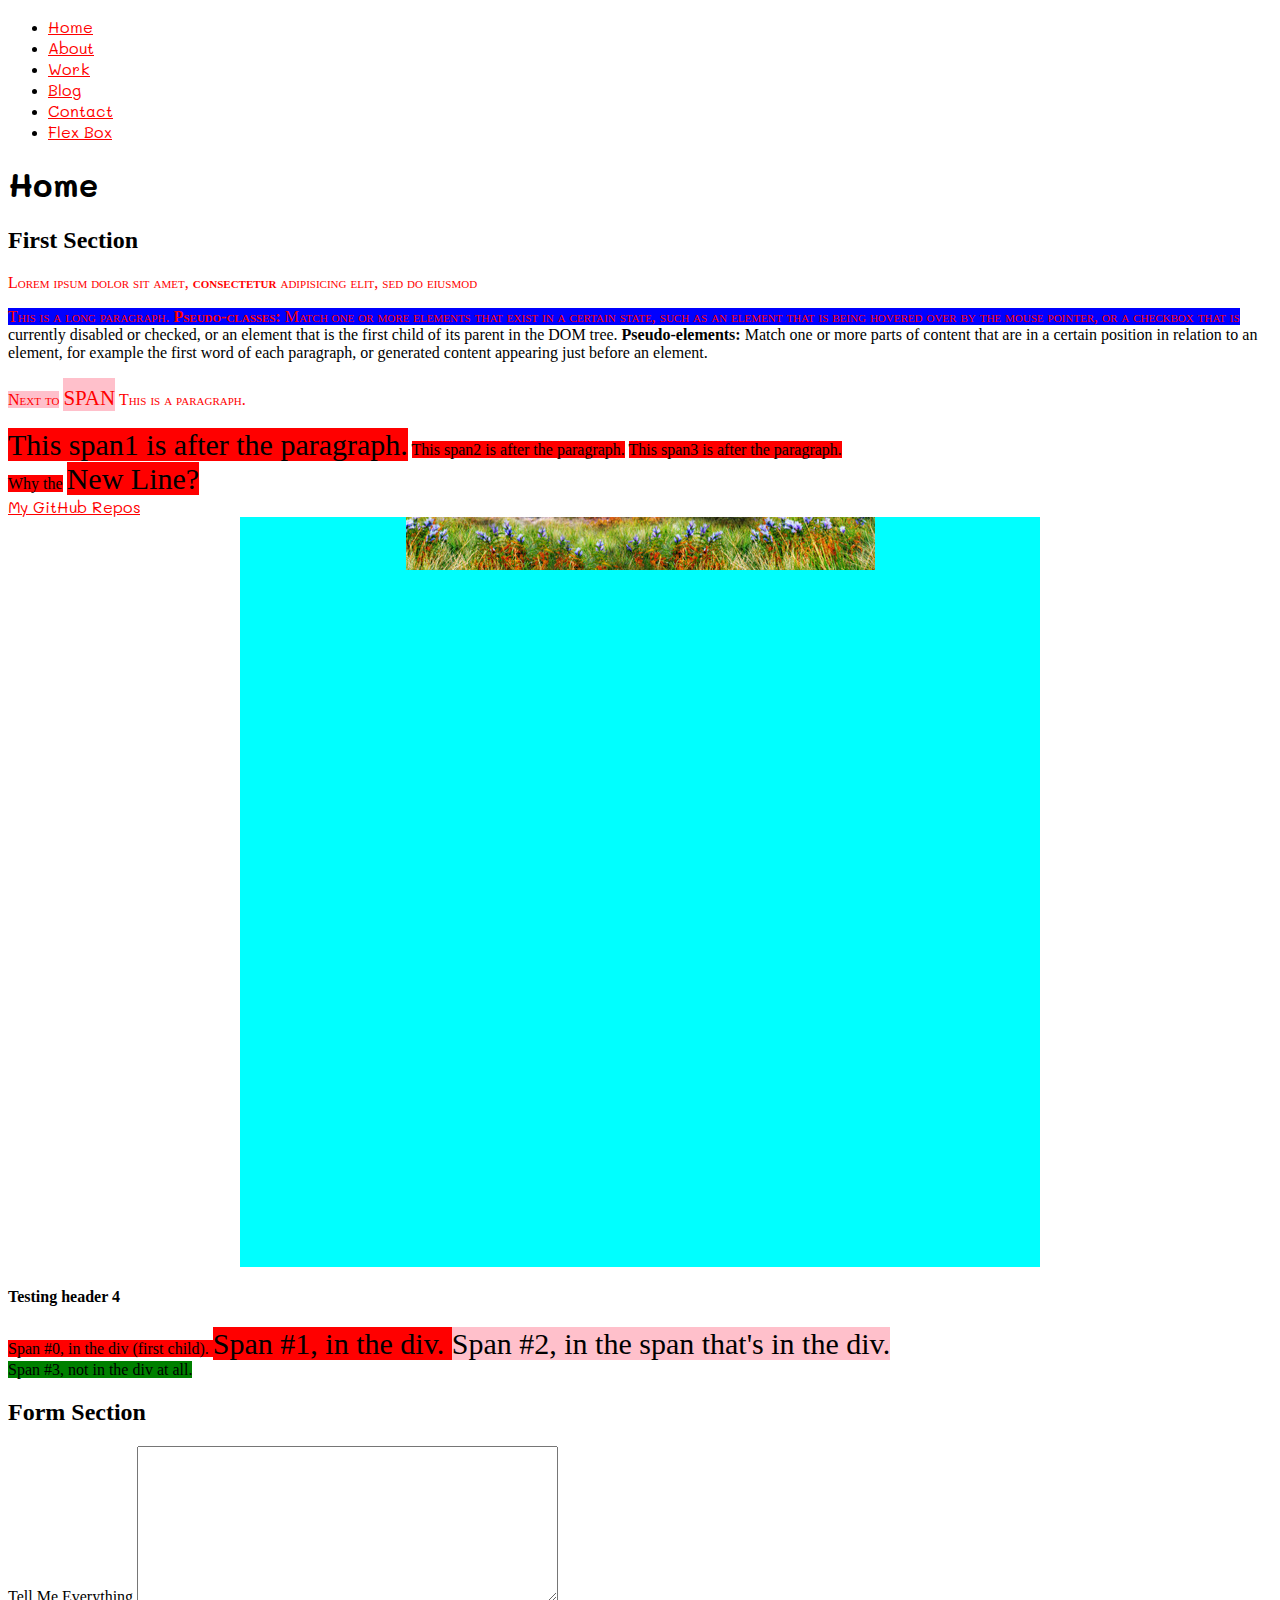
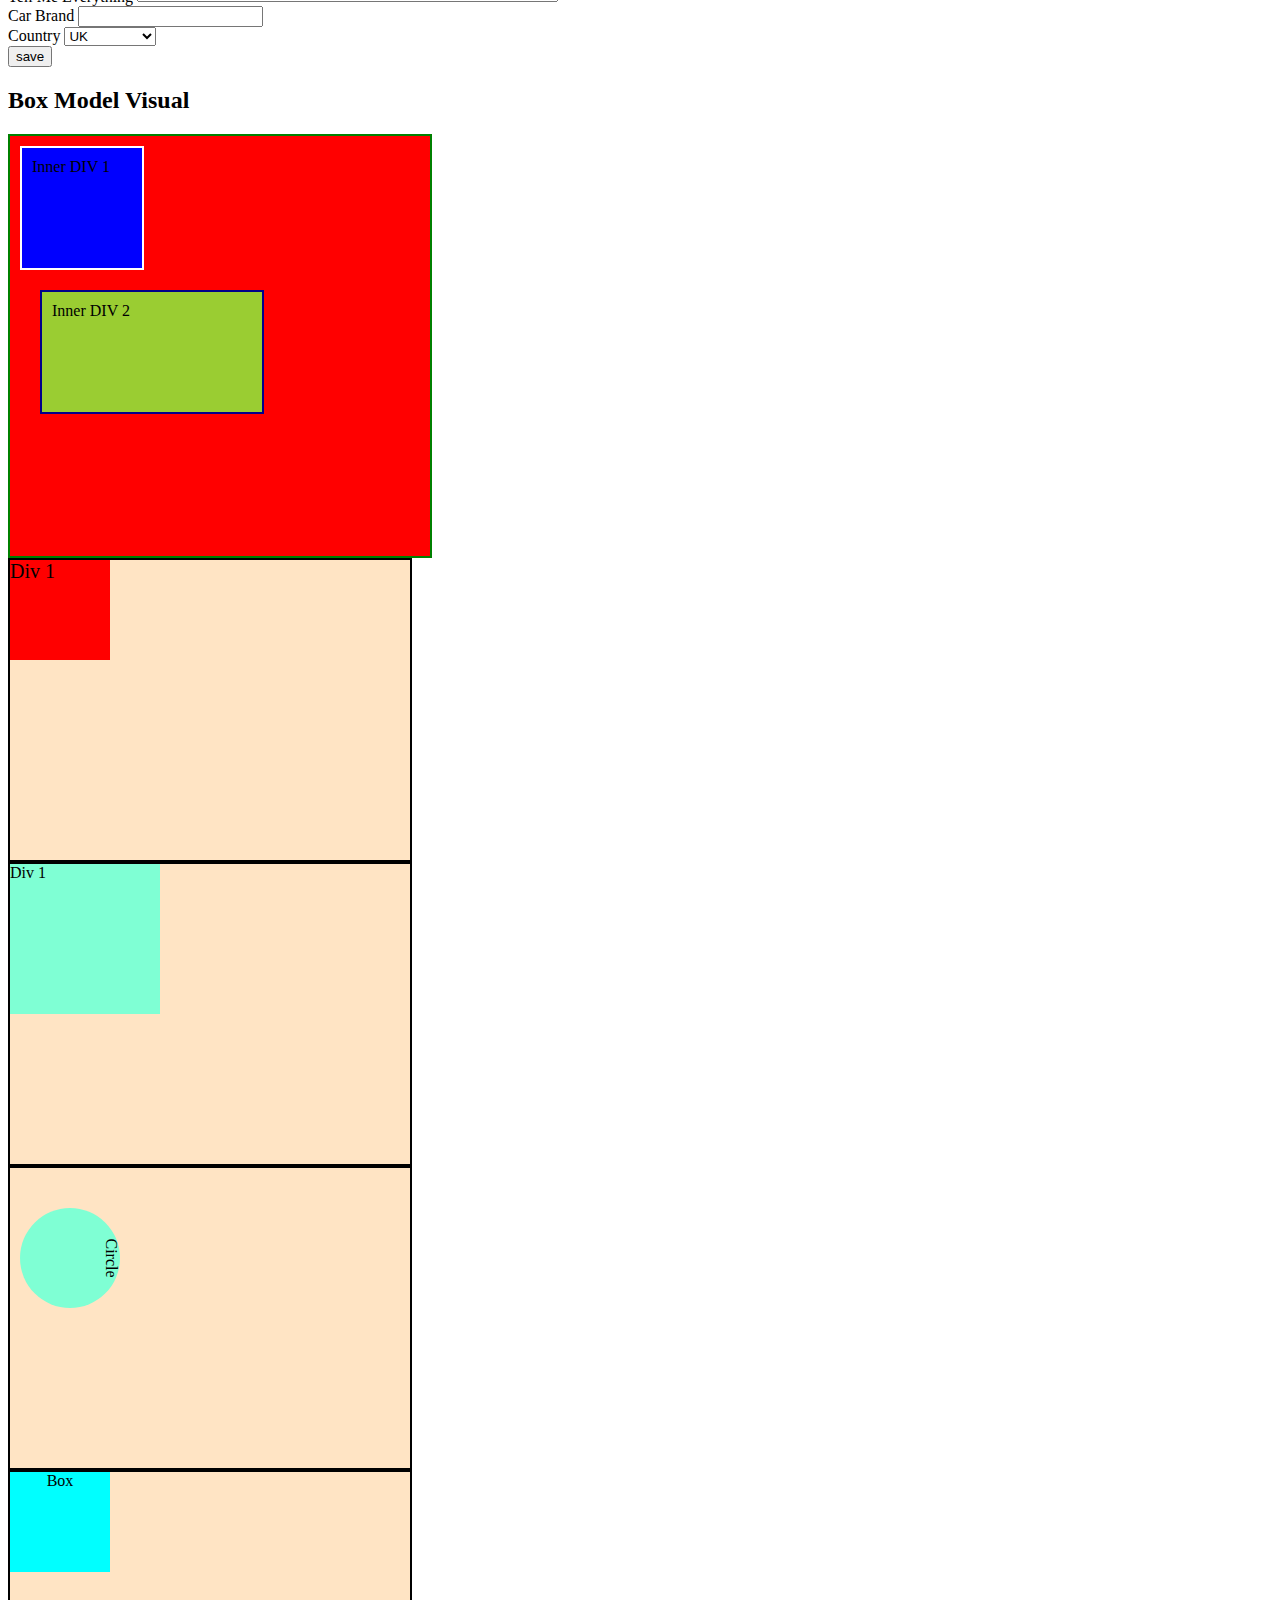
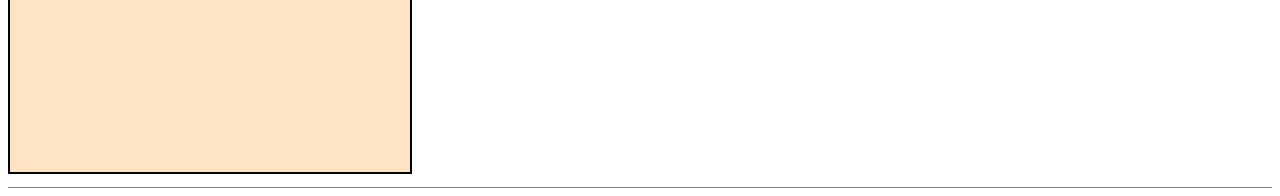
<file: index.html>
<!DOCTYPE html>
<html lang="en">
<head>
    <meta charset="UTF-8">
    <title>My First Page</title>
    <meta name="viewport" content="width=device-width, initial-scale=1">
    <link rel="stylesheet" href="./css/main.css" media="all">
    <!--<link rel="stylesheet" href="./css/main.css" type="text/css">-->
    <!-- Internal styling -->
    <style>
        /* apply to span immediately that after p */
        /*p + span {*/
        /*    background-color: yellow;*/
        /*}*/

        /* apply to all span (sibling) that after p */
        p ~ span {
            background-color: yellow;
        }

        /* apply to all span that are children of p */
        p > span {
            background-color: aquamarine;
        }

        /* Pseudo-elements */
        p::first-line {
            color: #ff0000;
            font-variant: small-caps;
        }

        /* Pseudo-elements and CSS classes (intro is CSS class, first-line is Pseudo-elements) */
        p.intro::first-line {
            background-color: blue;
        }

        /* Pseudo-classes */
        /* unvisited link */
        a:link {
            color: #FF0000;
        }

        /* visited link */
        a:visited {
            color: #00FF00;
        }

        /* mouse over link */
        a:hover {
            color: #FF00FF;
        }

        /* selected link */
        a:active {
            color: #0000FF;
        }

        /* Pseudo-classes and CSS classes */
        a.highlight:hover {
            color: cadetblue;
        }

        span:nth-child(2) {
            font-size: 30px;
        }

        /* Selector: footer */
        /* Properties: border-top, text-align, font-size, line-height, margin-top */
        /* A value is given to the property following a colon. */
        /* Semicolons are used to separate the properties. */
        footer {
            border-top: 1px solid gray;
            text-align: center;
            font-size: .8em;
            line-height: 4em;
            margin-top: 1em;
        }

        #special1 {

        }

        /* Testing header 4 */
        span {
            background-color: green;
        }

        /* all the span in div */
        div span {
            background-color: pink;
        }

        /* span that are children of div */
        div > span {
            background-color: red;
        }
    </style>
</head>
<!--<body style="margin: 0;">-->
<body>
<header>
    <a href="#" class="logo"></a>
    <nav>
        <a href="#" class="menu-icon"></a>
        <ul>
            <li><a href="./index.html" class="current">Home</a></li>
            <li><a href="./views/about.html">About</a></li>
            <li><a href="#" title="PF">Work</a></li>
            <li><a href="#" target="_blank">Blog</a></li>
            <li><a href="#">Contact</a></li>
            <li><a href="./test/test-flexbox.html">Flex Box</a></li>
        </ul>
    </nav>
    <h1>Home</h1>
</header>

<main>
    <section>
        <h2>First Section</h2>
        <p>Lorem ipsum dolor sit amet, <strong>consectetur</strong> adipisicing elit, sed do eiusmod</p>
        <p class="intro">This is a long paragraph. <strong>Pseudo-classes:</strong> Match one or more elements that
            exist in a certain
            state, such as an element that is being hovered over by the mouse pointer, or a checkbox that is currently
            disabled or checked, or an element that is the first child of its parent in the DOM tree. <strong>Pseudo-elements:</strong>
            Match one or more parts of content that are in a certain position in relation to an element, for example the
            first word of each paragraph, or generated content appearing just before an element.</p>
        <div>
            <p><span>Next to</span> <span>span</span> This is a paragraph.</p>
            <span>This span1 is after the paragraph.</span>
            <span>This span2 is after the paragraph.</span>
            <span>This span3 is after the paragraph.</span>
        </div>
        <div>
            <span>Why the</span>
            <span>New Line?</span>
        </div>
        <div>
            <a href="https://github.com/WasinSanguansuk" class="highlight">My GitHub Repos</a>
        </div>
        <div class="img-container">
            <img src="./images/sunrise.jpg"/>
        </div>
    </section>
    <section>
        <h4>Testing header 4</h4>
        <div>
            <span>
                Span #0, in the div (first child).
            </span>
            <span>
                Span #1, in the div.
                <span>
                    Span #2, in the span that's in the div.
                </span>
            </span>
        </div>
        <span>Span #3, not in the div at all.</span>
    </section>
    <section>
        <h2>Form Section</h2>
        <div>
            <form>
                <label for="message">Tell Me Everything</label>
                <textarea id="message" cols="50" rows="10"></textarea>
                <br/>
                <label for="car">Car Brand</label>
                <input id="car" list="cars"/>
                <datalist id="cars">
                    <option value="BMW"/>
                    <option value="Ford"/>
                    <option value="Volvo"/>
                    <option value="Honda"/>
                    <option value="Toyota"/>
                </datalist>
                <br/>
                <label for="country">Country</label>
                <select id="country" name="country">
                    <optgroup label="Europe">
                        <option value="UK">UK</option>
                        <option value="Germany">Germany</option>
                        <option value="France">France</option>
                    </optgroup>

                    <optgroup label="North America">
                        <option value="usa">USA</option>
                        <option value="canada">Canada</option>
                    </optgroup>
                </select>
                <br/>
                <input name="submit" type="submit" value="save"/>
            </form>
        </div>
    </section>
    <section>
        <h2>Box Model Visual</h2>
        <!-- Inline styling -->
        <div style="width: 400px; height: 400px;
                    background-color: red;
                    padding: 10px;
                    border: 2px solid green;
                    margin: 0;">
            <div style="width: 100px; height: 100px;
                        background-color: blue;
                        padding: 10px;
                        border: 2px solid white;
                        margin: 0;">
                Inner DIV 1
            </div>
            <div style="width: 200px; height: 100px;
                        background-color: yellowgreen;
                        padding: 10px;
                        border: 2px solid darkblue;
                        margin: 20px;">
                Inner DIV 2
            </div>
        </div>
    </section>
    <section>
        <div class="big-box">
            <div class="box">
                Div 1
            </div>
        </div>
        <div class="big-box">
            <div class="animated-box">
                Div 1
            </div>
        </div>
        <div class="big-box">
            <div class="transform-circle">
                Circle
            </div>
        </div>
        <div class="big-box">
            <div class="fade-in-down">
                Box
            </div>
        </div>
    </section>
</main>

<footer>

</footer>
</body>
</html>
</file>
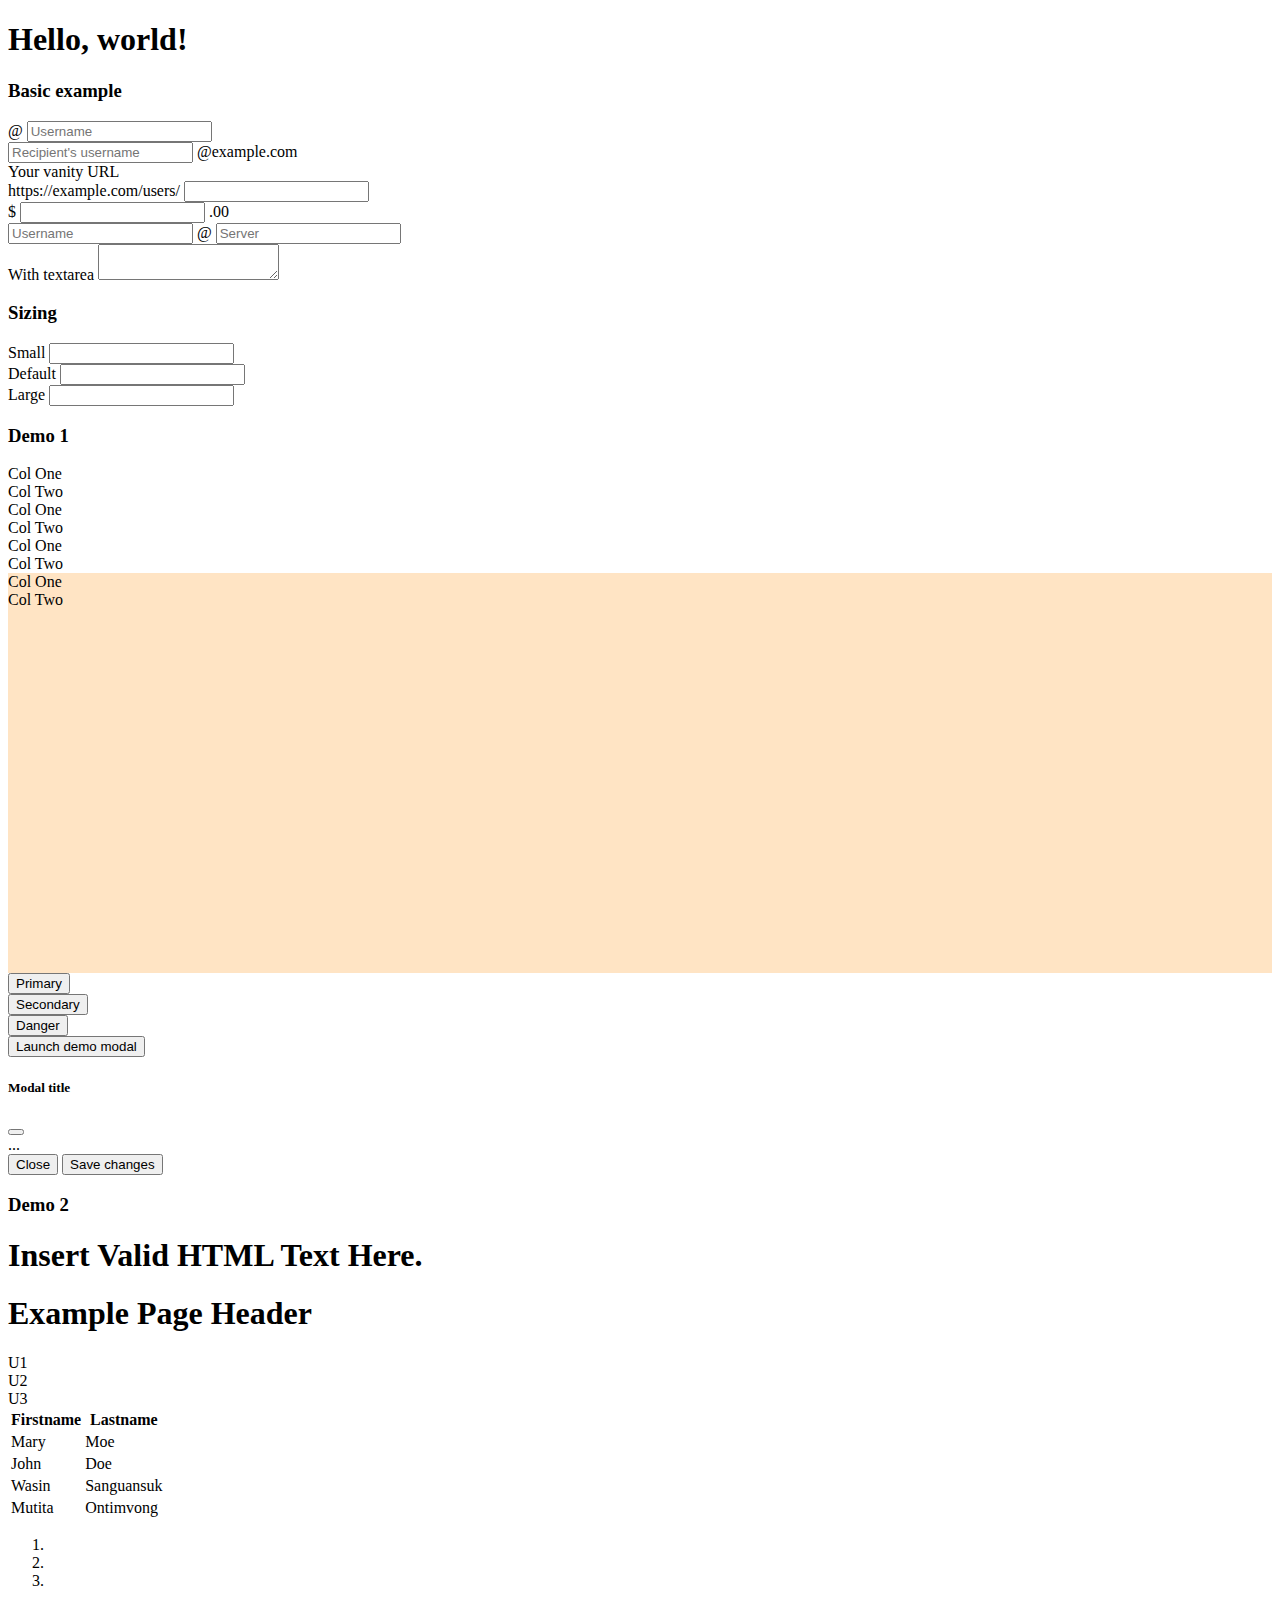
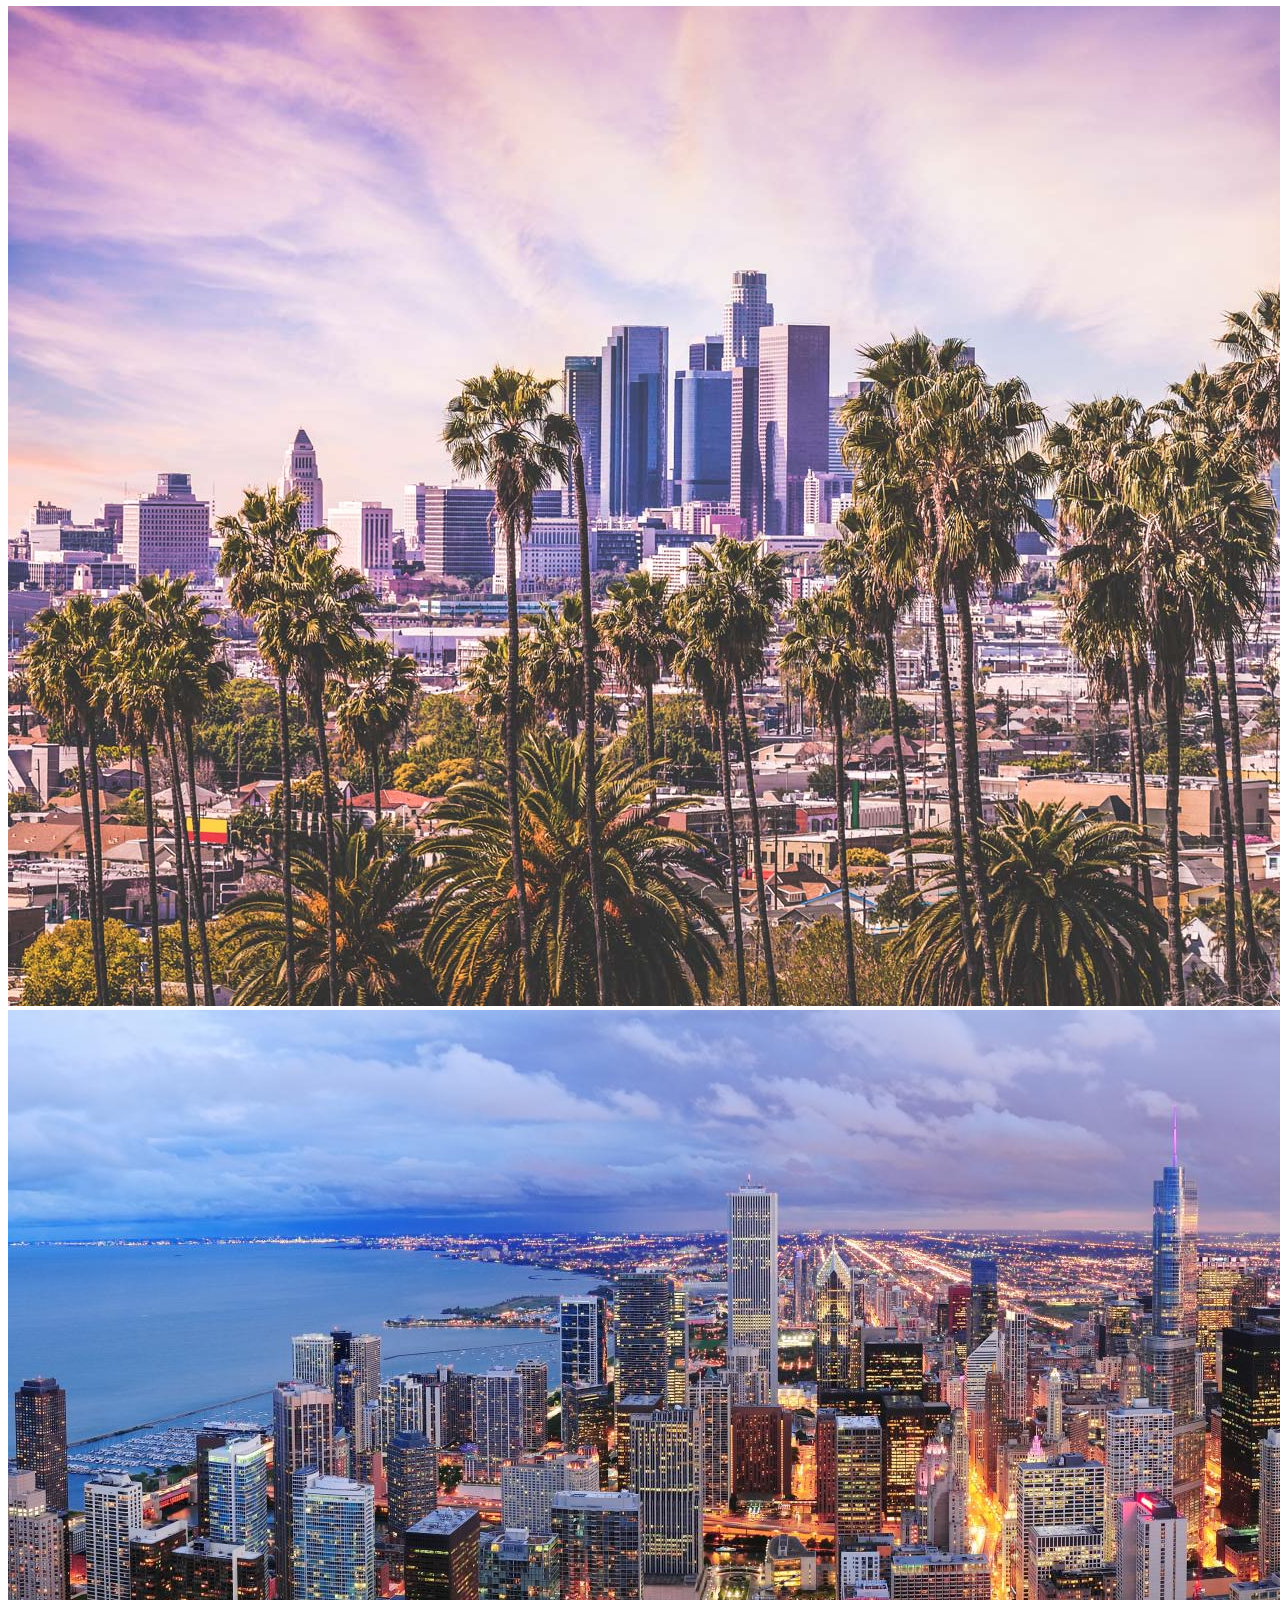
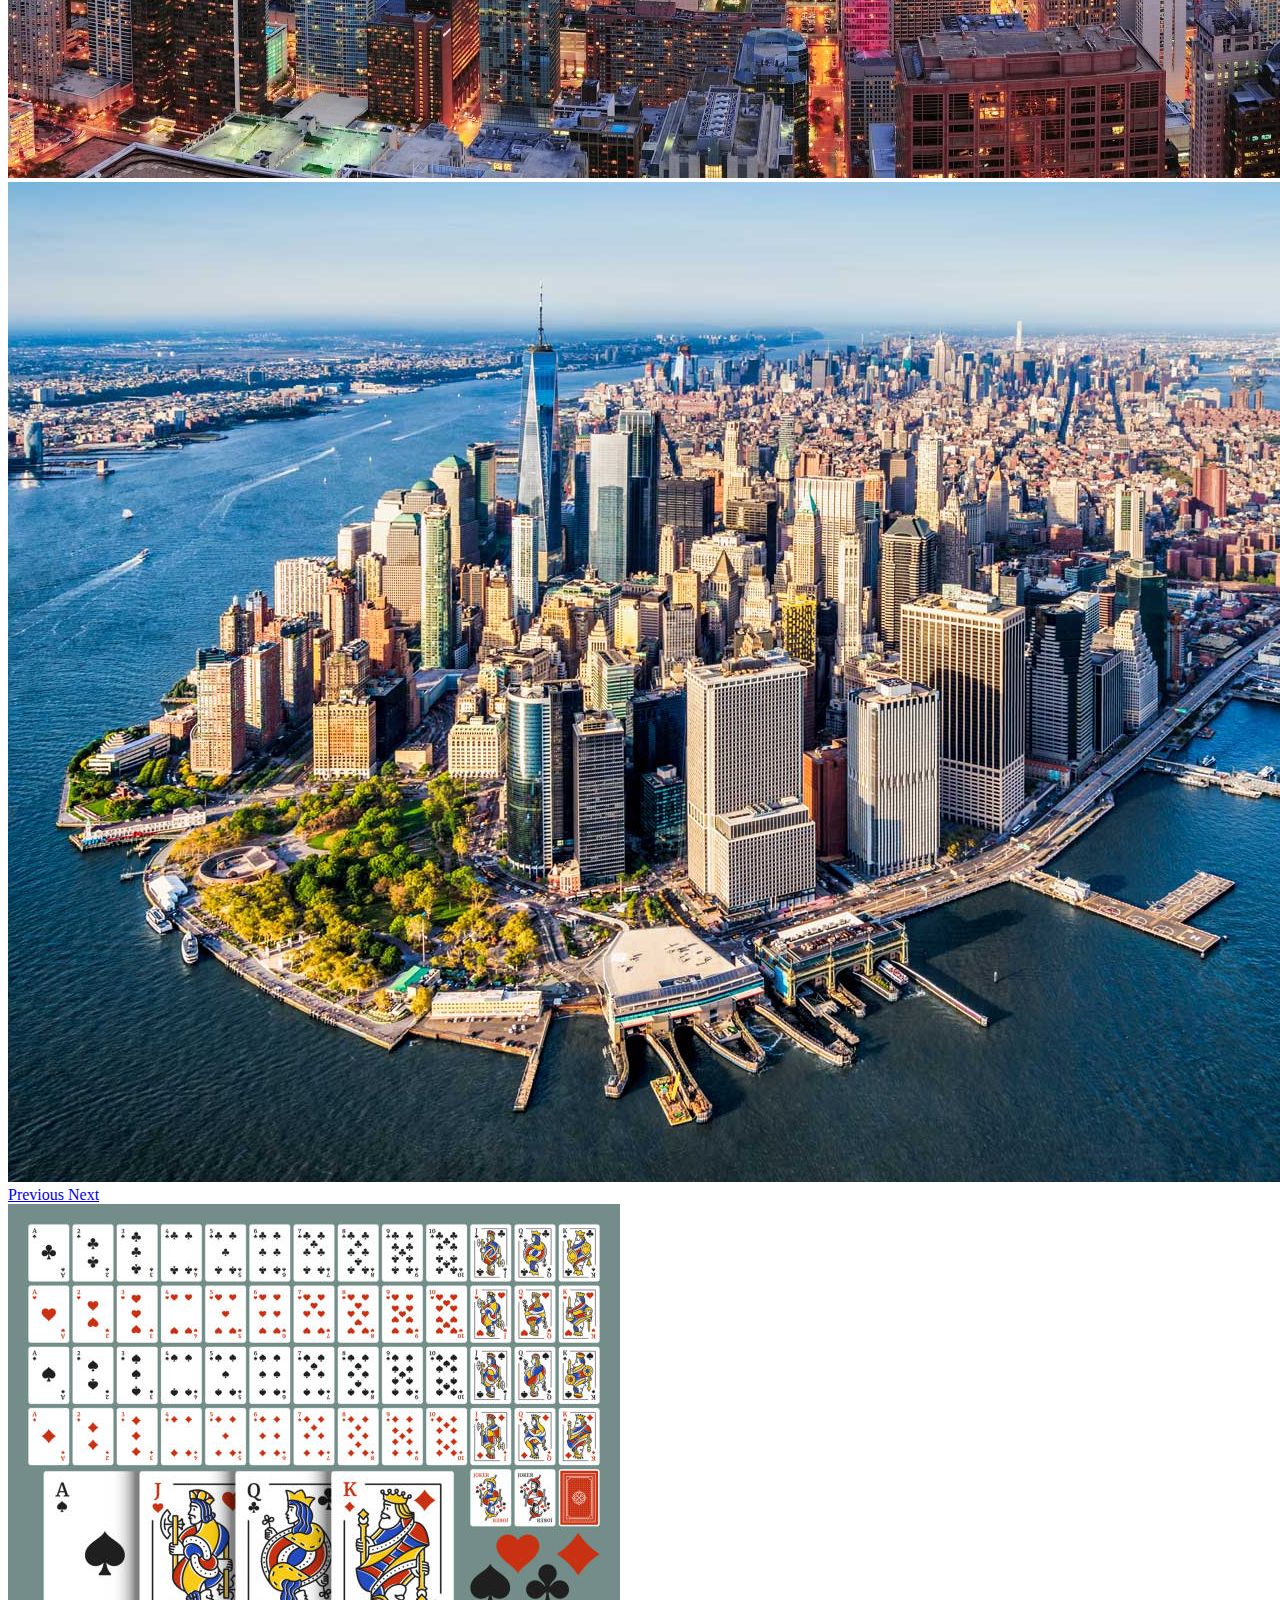
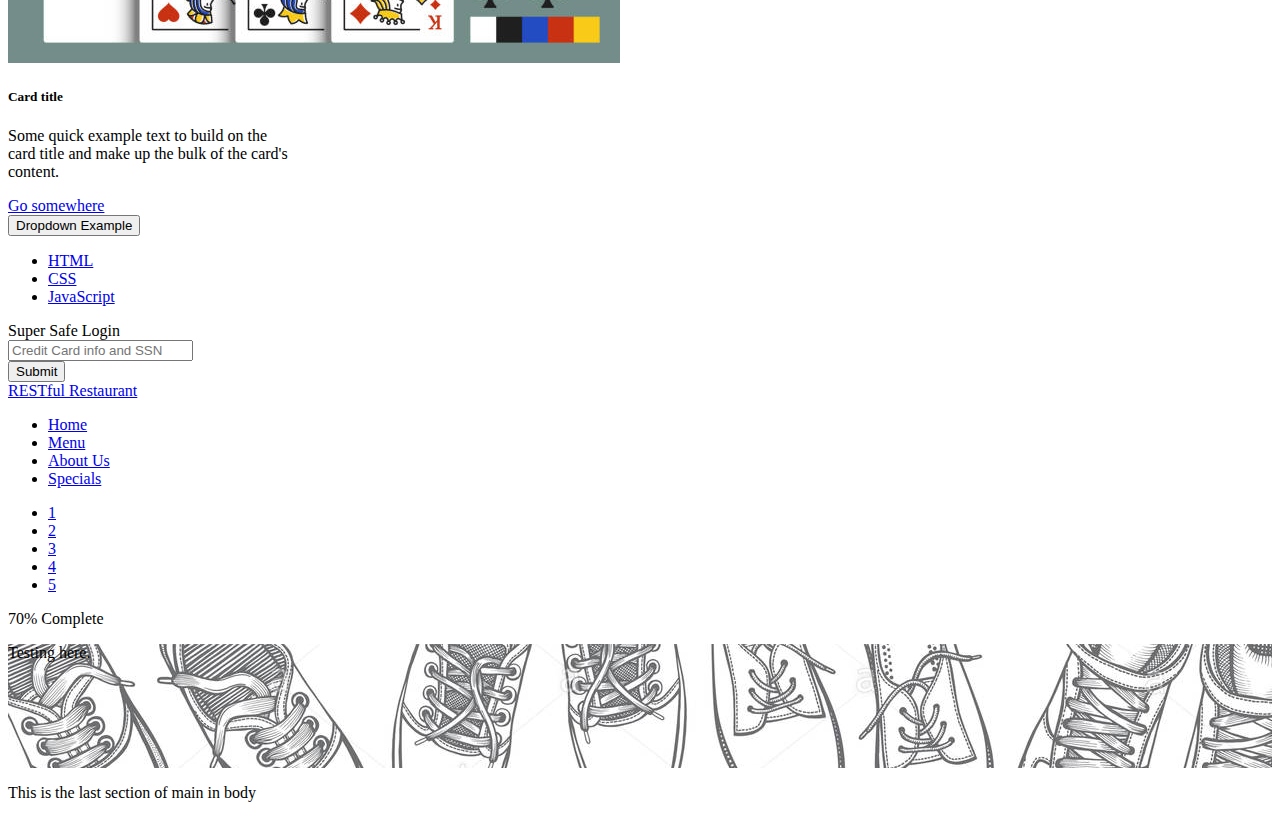
<file: test/test-bootstrap.html>
<!DOCTYPE html>
<html lang="en">
<head>
    <!-- Required meta tags -->
    <meta charset="UTF-8">
    <meta name="viewport" content="width=device-width, initial-scale=1">
    <title>test-bootstrap</title>

    <!-- Bootstrap CSS (before all other stylesheets) -->
    <link href="https://cdn.jsdelivr.net/npm/bootstrap@5.1.1/dist/css/bootstrap.min.css" rel="stylesheet"
          integrity="sha384-F3w7mX95PdgyTmZZMECAngseQB83DfGTowi0iMjiWaeVhAn4FJkqJByhZMI3AhiU" crossorigin="anonymous">
    <link rel="stylesheet" href="styles-bootstrap.css">

</head>
<body>
<header>
    <!-- header -->
</header>
<main>
    <!-- main -->
    <h1>Hello, world!</h1>

    <section>
        <h3>Basic example</h3>

        <div class="input-group mb-3">
            <span class="input-group-text" id="basic-addon1">@</span>
            <input type="text" class="form-control" placeholder="Username" aria-label="Username"
                   aria-describedby="basic-addon1">
        </div>

        <div class="input-group mb-3">
            <input type="text" class="form-control" placeholder="Recipient's username" aria-label="Recipient's username"
                   aria-describedby="basic-addon2">
            <span class="input-group-text" id="basic-addon2">@example.com</span>
        </div>

        <label for="basic-url" class="form-label">Your vanity URL</label>
        <div class="input-group mb-3">
            <span class="input-group-text" id="basic-addon3">https://example.com/users/</span>
            <input type="text" class="form-control" id="basic-url" aria-describedby="basic-addon3">
        </div>

        <div class="input-group mb-3">
            <span class="input-group-text">$</span>
            <input type="text" class="form-control" aria-label="Amount (to the nearest dollar)">
            <span class="input-group-text">.00</span>
        </div>

        <div class="input-group mb-3">
            <input type="text" class="form-control" placeholder="Username" aria-label="Username">
            <span class="input-group-text">@</span>
            <input type="text" class="form-control" placeholder="Server" aria-label="Server">
        </div>

        <div class="input-group">
            <span class="input-group-text">With textarea</span>
            <textarea class="form-control" aria-label="With textarea"></textarea>
        </div>
    </section>
    <section>
        <h3>Sizing</h3>

        <div class="input-group input-group-sm mb-3">
            <span class="input-group-text" id="inputGroup-sizing-sm">Small</span>
            <input type="text" class="form-control" aria-label="Sizing example input"
                   aria-describedby="inputGroup-sizing-sm">
        </div>

        <div class="input-group mb-3">
            <span class="input-group-text" id="inputGroup-sizing-default">Default</span>
            <input type="text" class="form-control" aria-label="Sizing example input"
                   aria-describedby="inputGroup-sizing-default">
        </div>

        <div class="input-group input-group-lg">
            <span class="input-group-text" id="inputGroup-sizing-lg">Large</span>
            <input type="text" class="form-control" aria-label="Sizing example input"
                   aria-describedby="inputGroup-sizing-lg">
        </div>
    </section>
    <section>
        <h3>Demo 1</h3>

        <!-- Extra small devices (portrait phones, less than 576px) -->
        <!-- Small devices (landscape phones, 576px and up) -->
        <!-- Medium devices (tablets, 768px and up) -->
        <!-- Large devices (desktops, 992px and up) -->
        <!-- Extra large devices (large desktops, 1200px and up) -->

        <!--<div class="container-fluid">-->
        <div class="container">
            <div class="row">
                <div class="col-sm-12 col-md-6 col-lg-2">Col One</div>
                <div class="col-sm-12 col-md-6 col-lg-8">Col Two</div>
            </div>

            <div class="row">
                <div class="col-sm-6 order-md-2">Col One</div>
                <div class="col-sm-6 order-md-1">Col Two</div>
            </div>

            <div class="row">
                <div class="col-sm-4 offset-2">Col One</div>
                <div class="col-sm-4 offset-1">Col Two</div>
            </div>

            <!--<div class="row my-custom-row justify-content-center align-items-center">-->
            <div class="row my-custom-row justify-content-start align-items-center gx-10">
                <div class="col-sm-4">
                    <div class="p-3 border bg-light">Col One</div>
                </div>
                <div class="col-sm-4">
                    <div class="p-3 border bg-light">Col Two</div>
                </div>
            </div>

            <div class="row">
                <div class="col">
                    <button type="button" class="btn btn-primary">Primary</button>
                </div>
                <div class="col">
                    <button type="button" class="btn btn-secondary">Secondary</button>
                </div>
                <div class="col">
                    <button type="button" class="btn btn-danger">Danger</button>
                </div>
                <div class="col">
                    <!-- Button trigger modal -->
                    <button type="button" class="btn btn-primary" data-bs-toggle="modal" data-bs-target="#exampleModal">
                        Launch demo modal
                    </button>
                </div>
            </div>
        </div>

        <!-- Modal -->
        <div class="modal fade" id="exampleModal" tabindex="-1" aria-labelledby="exampleModalLabel" aria-hidden="true">
            <div class="modal-dialog">
                <div class="modal-content">
                    <div class="modal-header">
                        <h5 class="modal-title" id="exampleModalLabel">Modal title</h5>
                        <button type="button" class="btn-close" data-bs-dismiss="modal" aria-label="Close"></button>
                    </div>
                    <div class="modal-body">
                        ...
                    </div>
                    <div class="modal-footer">
                        <button type="button" class="btn btn-secondary" data-bs-dismiss="modal">Close</button>
                        <button type="button" class="btn btn-primary">Save changes</button>
                    </div>
                </div>
            </div>
        </div>
    </section>
    <section>
        <h3>Demo 2</h3>

        <div class="jumbotron">
            <h1>Insert Valid HTML Text Here.</h1>
        </div>

        <div class="page-header">
            <h1>Example Page Header</h1>
        </div>

        <div class="container-fluid">
            <div class="row">
                <div class="col-xs-4 col-sm-4 col-md-4 col-lg-4">U1</div>
                <div class="col-xs-4 col-sm-4 col-md-4 col-lg-4">U2</div>
                <div class="col-xs-4 col-sm-4 col-md-4 col-lg-4">U3</div>
            </div>
        </div>

        <table class="table table-striped table-bordered table-hover table-condensed">
            <thead>
            <tr>
                <th>Firstname</th>
                <th>Lastname</th>
            </tr>
            </thead>
            <tbody>
            <tr>
                <td>Mary</td>
                <td>Moe</td>
            </tr>
            <tr>
                <td>John</td>
                <td>Doe</td>
            </tr>
            <tr>
                <td>Wasin</td>
                <td>Sanguansuk</td>
            </tr>
            <tr>
                <td>Mutita</td>
                <td>Ontimvong</td>
            </tr>
            </tbody>
        </table>

        <!-- Carousel Example -->
        <div id="myCarousel" class="carousel slide" data-ride="carousel">
            <!-- Indicators -->
            <ol class="carousel-indicators">
                <li data-target="#myCarousel" data-slide-to="0" class="active"></li>
                <li data-target="#myCarousel" data-slide-to="1"></li>
                <li data-target="#myCarousel" data-slide-to="2"></li>
            </ol>
            <!-- Wrapper for slides -->
            <div class="carousel-inner">
                <div class="item active">
                    <img src="./images-bootstrap/la.jpg" alt="Los Angeles">
                </div>
                <div class="item">
                    <img src="./images-bootstrap/chicago.jpg" alt="Chicago">
                </div>
                <div class="item">
                    <img src="./images-bootstrap/ny.jpg" alt="New York">
                </div>
            </div>
            <!-- Left and right controls -->
            <a class="left carousel-control" href="#myCarousel" data-slide="prev">
                <span class="glyphicon glyphicon-chevron-left"></span>
                <span class="sr-only">Previous</span>
            </a>
            <a class="right carousel-control" href="#myCarousel" data-slide="next">
                <span class="glyphicon glyphicon-chevron-right"></span>
                <span class="sr-only">Next</span>
            </a>
        </div>

        <div class="card" style="width: 18rem;">
            <img class="card-img-top" src="./images-bootstrap/sample.jpg" alt="Card image cap">
            <div class="card-body">
                <h5 class="card-title">Card title</h5>
                <p class="card-text">Some quick example text to build on
                    the card title and make up the bulk of the card's content.</p>
                <a href="#" class="btn btn-primary">Go somewhere</a>
            </div>
        </div>

        <!-- Not working -->
        <div class="dropdown">
            <button class="btn btn-primary dropdown-toggle" type="button" data-toggle="dropdown">Dropdown Example
                <span class="caret"></span></button>
            <ul class="dropdown-menu">
                <li><a href="#">HTML</a></li>
                <li><a href="#">CSS</a></li>
                <li><a href="#">JavaScript</a></li>
            </ul>
        </div>

        <!-- Not working -->
        <div>
            <form action="/action_page.php">
                <div class="input-group mb-3">
                    <div class="input-group-prepend">
                        <span class="input-group-text">Super Safe Login</span>
                    </div>
                    <input type="text" class="form-control" placeholder="Credit Card info and SSN" id="usr"
                           name="username">
                </div>
                <button type="submit" class="btn btn-primary">Submit</button>
            </form>
        </div>

        <!-- Not working -->
        <nav class="navbar navbar-default">
            <div class="container-fluid">
                <div class="navbar-header">
                    <a class="navbar-brand" href="#">RESTful Restaurant</a>
                </div>
                <ul class="nav navbar-nav">
                    <li class="active"><a href="#">Home</a></li>
                    <li><a href="#">Menu</a></li>
                    <li><a href="#">About Us</a></li>
                    <li><a href="#">Specials</a></li>
                </ul>
            </div>
        </nav>

        <ul class="pagination">
            <li><a href="#">1</a></li>
            <li><a href="#">2</a></li>
            <li><a href="#">3</a></li>
            <li><a href="#">4</a></li>
            <li><a href="#">5</a></li>
        </ul>

        <div class="progress">
            <div class="progress-bar" role="progressbar" aria-valuenow="70" aria-valuemin="0" aria-valuemax="100" style="width:70%">
                <span class="sr-only">70% Complete</span>
            </div>
        </div>
    </section>
    <section>
        <!-- My Testing Section -->
        <div class="container">
            <div class="my-test-background-image">
                <p>Testing here.</p>
                <br>
                <br>
                <br>
                <br>
                <br>
            </div>
        </div>
    </section>
    <section>
        <p>This is the last section of main in body</p>
    </section>
</main>
<aside>
    <!-- aside -->
</aside>
<footer>
    <!-- footer -->
</footer>

<!-- Bootstrap JavaScript -->
<script src="https://cdn.jsdelivr.net/npm/bootstrap@5.1.1/dist/js/bootstrap.bundle.min.js"
        integrity="sha384-/bQdsTh/da6pkI1MST/rWKFNjaCP5gBSY4sEBT38Q/9RBh9AH40zEOg7Hlq2THRZ"
        crossorigin="anonymous"></script>
</body>
</html>
</file>
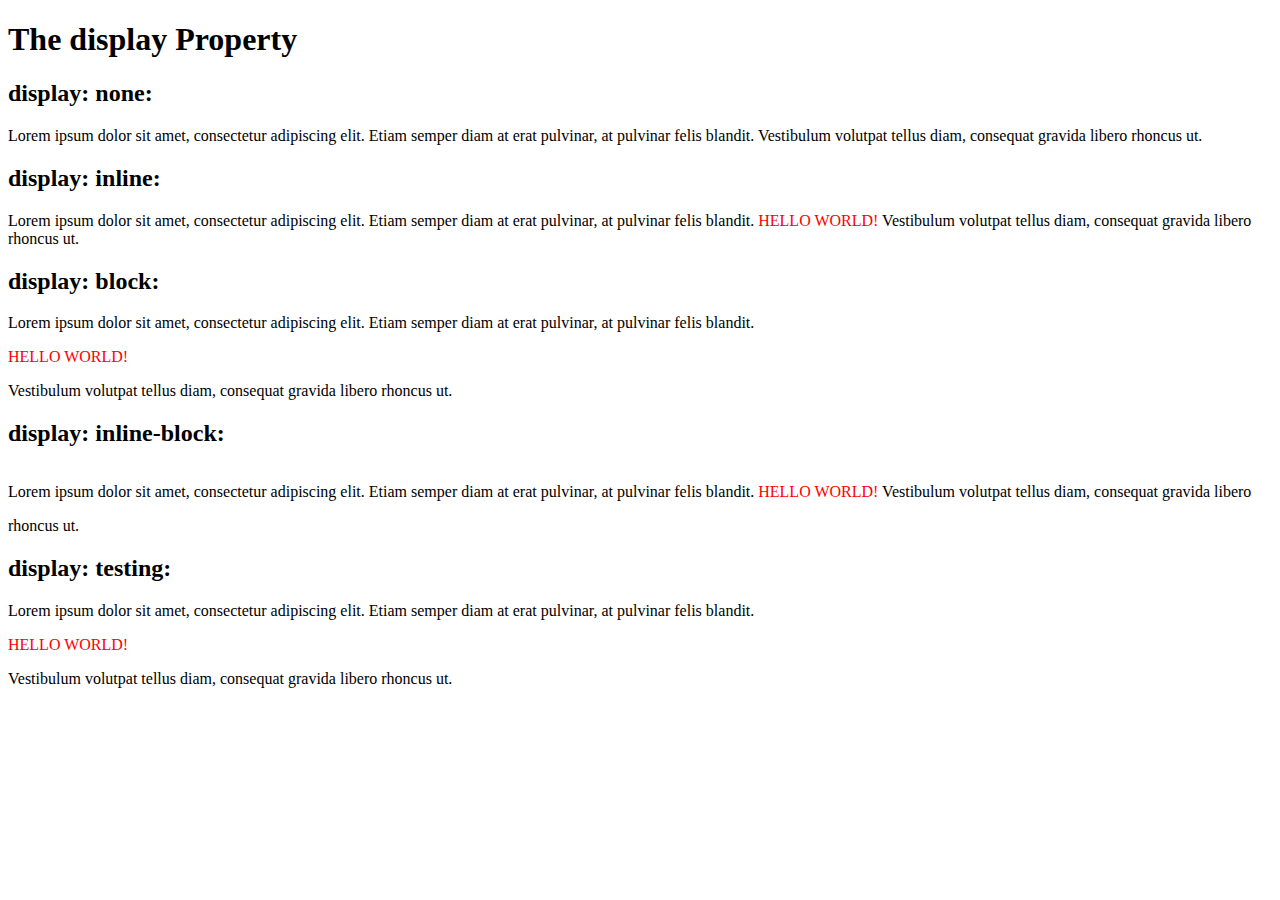
<file: test/test-display.html>
<!DOCTYPE html>
<html lang="en">
<head>
    <meta charset="UTF-8">
    <title>test-display</title>
    <style>
        p {
            color: red;
        }

        p.ex1 {
            display: none;
        }

        p.ex2 {
            display: inline;
        }

        p.ex3 {
            display: block;
        }

        p.ex4 {
            display: inline-block;
        }

        /* Testing */
        p.ex5 {
            display: flow;
        }
    </style>
</head>
<body>
<h1>The display Property</h1>

<h2>display: none:</h2>
<div>
    Lorem ipsum dolor sit amet, consectetur adipiscing elit. Etiam semper diam at erat pulvinar, at pulvinar felis
    blandit. <p class="ex1">HELLO WORLD!</p> Vestibulum volutpat tellus diam, consequat gravida libero rhoncus ut.
</div>

<h2>display: inline:</h2>
<div>
    Lorem ipsum dolor sit amet, consectetur adipiscing elit. Etiam semper diam at erat pulvinar, at pulvinar felis
    blandit. <p class="ex2">HELLO WORLD!</p> Vestibulum volutpat tellus diam, consequat gravida libero rhoncus ut.
</div>

<h2>display: block:</h2>
<div>
    Lorem ipsum dolor sit amet, consectetur adipiscing elit. Etiam semper diam at erat pulvinar, at pulvinar felis
    blandit. <p class="ex3">HELLO WORLD!</p> Vestibulum volutpat tellus diam, consequat gravida libero rhoncus ut.
</div>

<h2>display: inline-block:</h2>
<div>
    Lorem ipsum dolor sit amet, consectetur adipiscing elit. Etiam semper diam at erat pulvinar, at pulvinar felis
    blandit. <p class="ex4">HELLO WORLD!</p> Vestibulum volutpat tellus diam, consequat gravida libero rhoncus ut.
</div>

<h2>display: testing:</h2>
<div>
    Lorem ipsum dolor sit amet, consectetur adipiscing elit. Etiam semper diam at erat pulvinar, at pulvinar felis
    blandit. <p class="ex5">HELLO WORLD!</p> Vestibulum volutpat tellus diam, consequat gravida libero rhoncus ut.
</div>
</body>
</html>
</file>
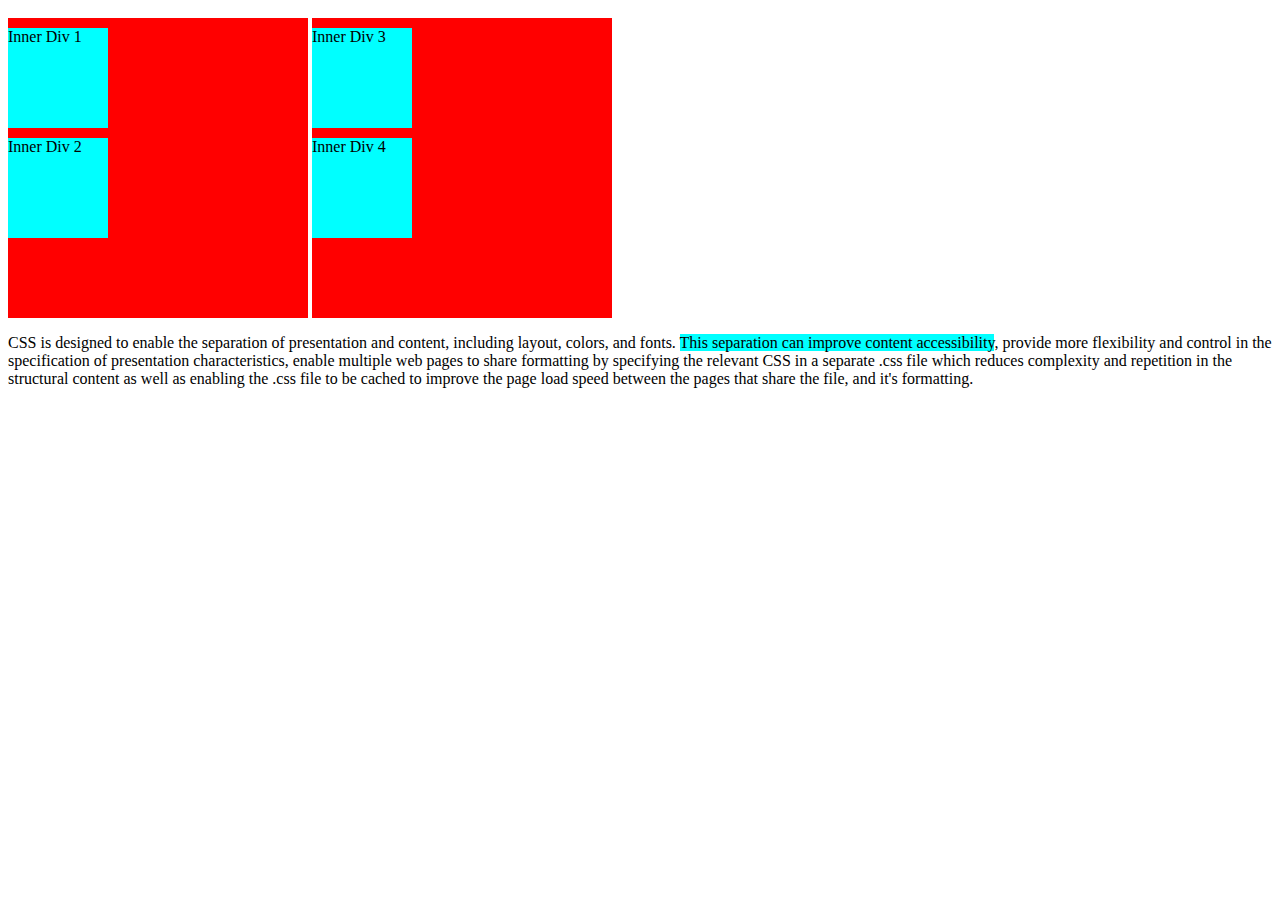
<file: test/test-display2.html>
<!DOCTYPE html>
<html lang="en">
<head>
    <meta charset="UTF-8">
    <title>test-display2</title>
    <style>
        div {
            margin-top: 10px;
            background-color: red;
            width: 300px;
            height: 300px;
            display: inline-block;
            /*display: inline;*/
            /*display: block;*/
        }

        /* Only div containers that are child to a div */
        div div {
            background-color: aqua;
            width: 100px;
            height: 100px;
            display: block;
            /*display: inline-block;*/
        }

        span {
            background-color: aqua;
            display: inline;
        }
    </style>
</head>
<body>
<div>
    <div>
        Inner Div 1
    </div>
    <div>
        Inner Div 2
    </div>
</div>
<div>
    <div>
        Inner Div 3
    </div>
    <div>
        Inner Div 4
    </div>
</div>

<section>
    <p>
        CSS is designed to enable the separation of presentation and content, including layout, colors, and fonts.
        <span>This separation can improve content accessibility</span>, provide more flexibility and control in the specification of
        presentation characteristics, enable multiple web pages to share formatting by specifying the relevant CSS in a
        separate .css file which reduces complexity and repetition in the structural content as well as enabling the
        .css file to be cached to improve the page load speed between the pages that share the file, and it's formatting.
    </p>
</section>
</body>
</html>
</file>
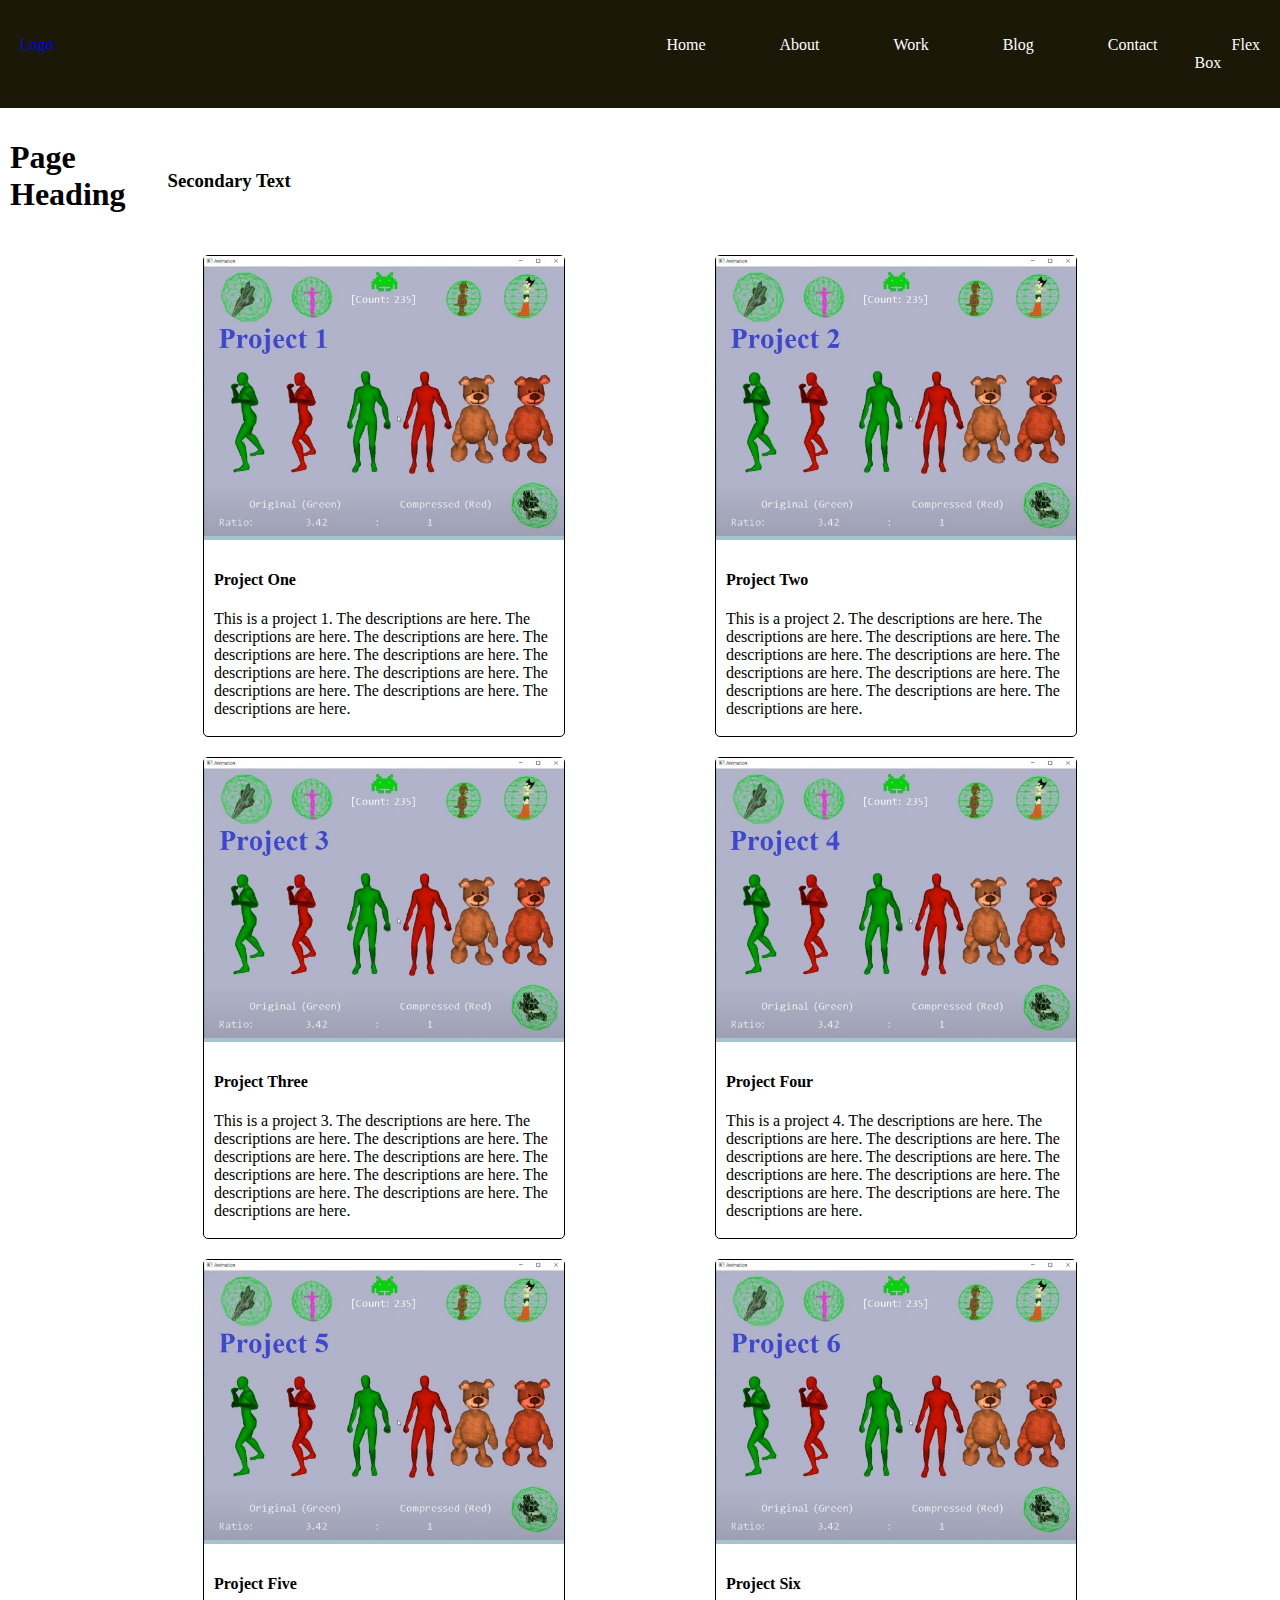
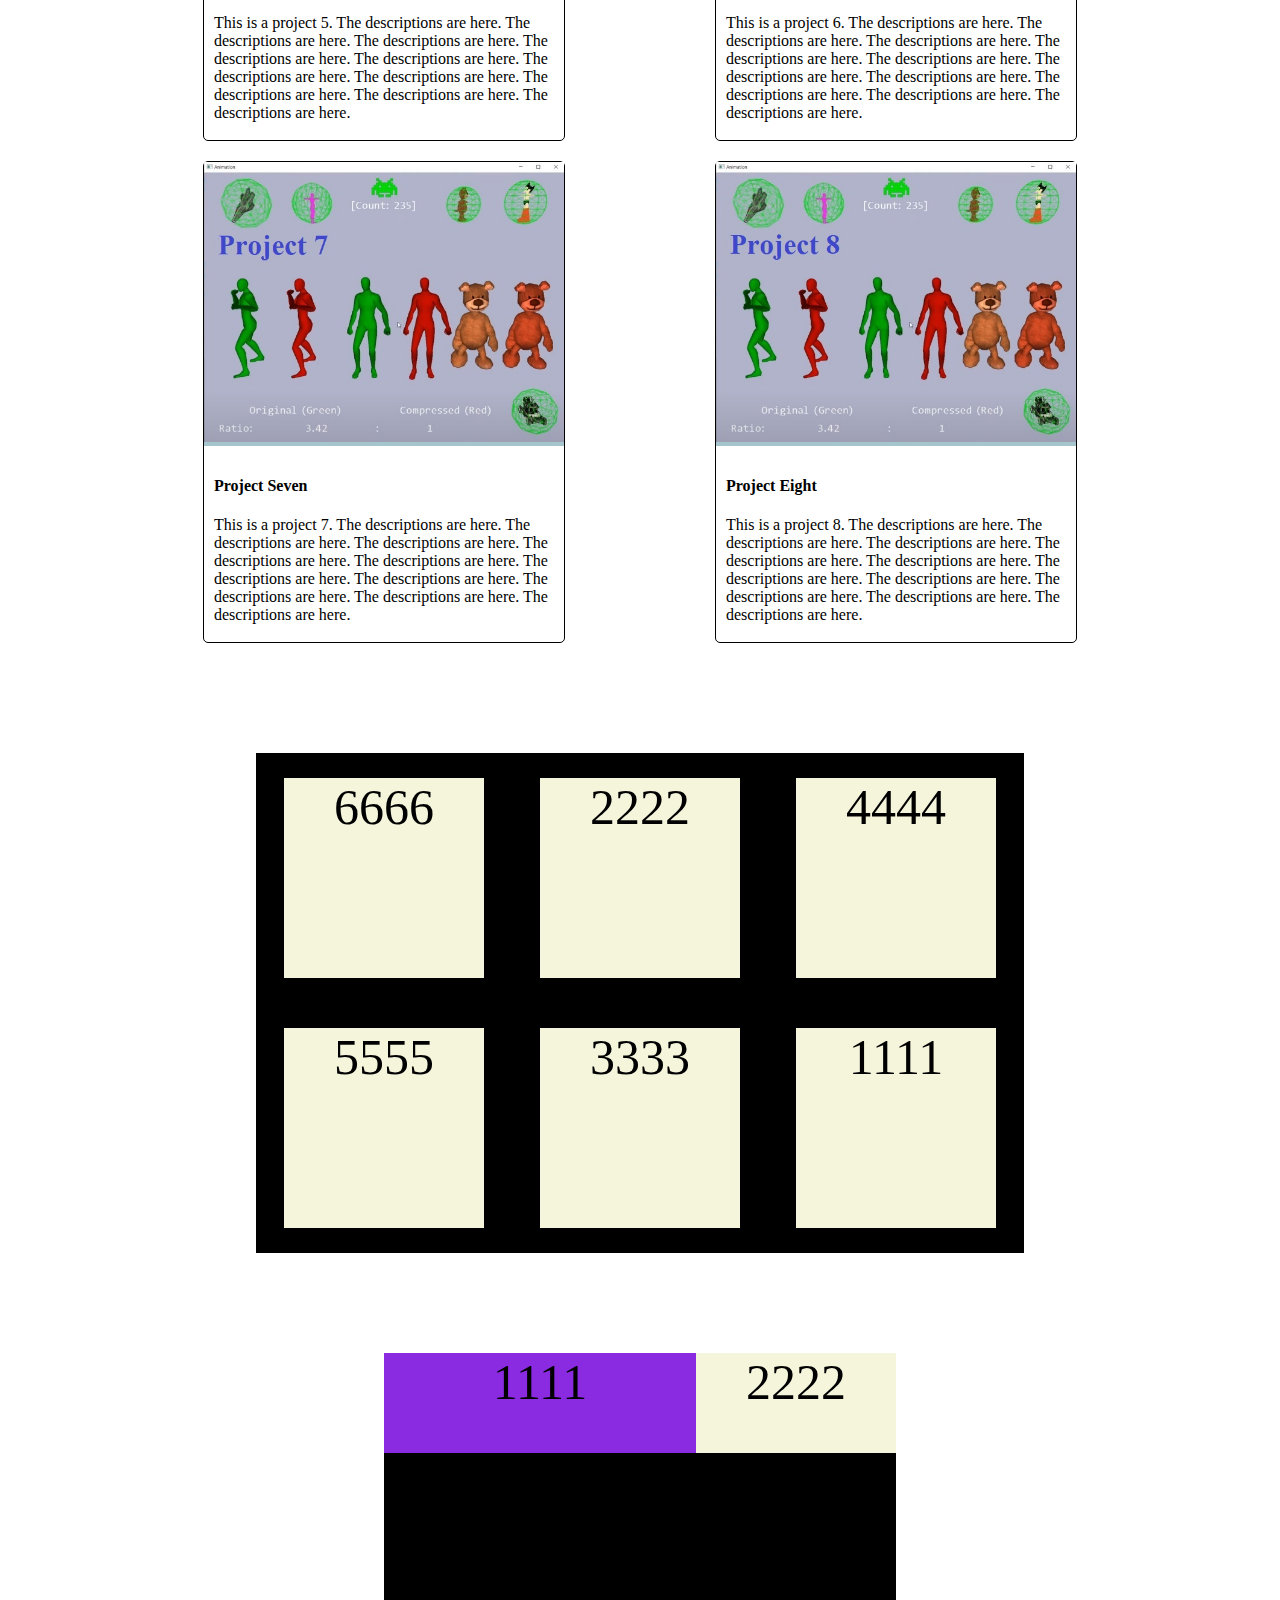
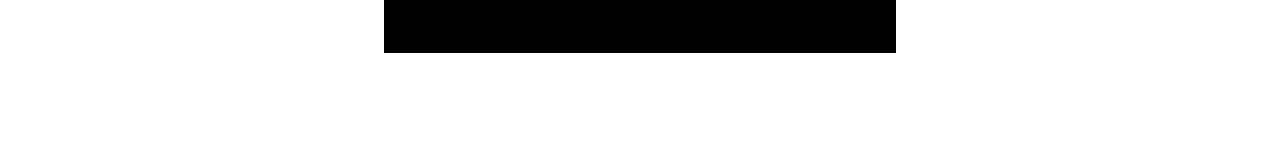
<file: test/test-flexbox.html>
<!DOCTYPE html>
<html lang="en">
<head>
    <meta charset="UTF-8">
    <title>test-flexbox</title>
    <link rel="stylesheet" href="styles-flexbox.css">
</head>
<body>
<div class="menu-container">
    <div class="menu-item">
        <p><a href="#" class="logo">Logo</a></p>
    </div>
    <div class="menu-item">
        <nav>
            <a href="#" class="menu-icon"></a>
            <ul>
                <li><a href="../index.html">Home</a></li>
                <li><a href="../views/about.html">About</a></li>
                <li><a href="#" title="PF">Work</a></li>
                <li><a href="#" target="_blank">Blog</a></li>
                <li><a href="#">Contact</a></li>
                <li><a href="./test-flexbox.html" class="current">Flex Box</a></li>
            </ul>
        </nav>
    </div>
</div>
<div class="title-container">
    <h1>Page Heading</h1>
    <h3>Secondary Text</h3>
</div>
<div class="main-content">
    <div class="sub-main">
        <div class="main-items">
            <div class="img">
                <img src="./images-flexbox/project1.jpg"/>
            </div>
            <div class="img-content">
                <h4>Project One</h4>
                <p>
                    This is a project 1. The descriptions are here. The descriptions are here. The descriptions are
                    here. The descriptions are here. The descriptions are here. The descriptions are here. The
                    descriptions are here. The descriptions are here. The descriptions are here. The descriptions are
                    here.
                </p>
            </div>
        </div>
        <div class="main-items">
            <div class="img">
                <img src="./images-flexbox/project2.jpg"/>
            </div>
            <div class="img-content">
                <h4>Project Two</h4>
                <p>
                    This is a project 2. The descriptions are here. The descriptions are here. The descriptions are
                    here. The descriptions are here. The descriptions are here. The descriptions are here. The
                    descriptions are here. The descriptions are here. The descriptions are here. The descriptions are
                    here.
                </p>
            </div>
        </div>
        <div class="main-items">
            <div class="img">
                <img src="./images-flexbox/project3.jpg"/>
            </div>
            <div class="img-content">
                <h4>Project Three</h4>
                <p>
                    This is a project 3. The descriptions are here. The descriptions are here. The descriptions are
                    here. The descriptions are here. The descriptions are here. The descriptions are here. The
                    descriptions are here. The descriptions are here. The descriptions are here. The descriptions are
                    here.
                </p>
            </div>
        </div>
        <div class="main-items">
            <div class="img">
                <img src="./images-flexbox/project4.jpg"/>
            </div>
            <div class="img-content">
                <h4>Project Four</h4>
                <p>
                    This is a project 4. The descriptions are here. The descriptions are here. The descriptions are
                    here. The descriptions are here. The descriptions are here. The descriptions are here. The
                    descriptions are here. The descriptions are here. The descriptions are here. The descriptions are
                    here.
                </p>
            </div>
        </div>
        <div class="main-items">
            <div class="img">
                <img src="./images-flexbox/project5.jpg"/>
            </div>
            <div class="img-content">
                <h4>Project Five</h4>
                <p>
                    This is a project 5. The descriptions are here. The descriptions are here. The descriptions are
                    here. The descriptions are here. The descriptions are here. The descriptions are here. The
                    descriptions are here. The descriptions are here. The descriptions are here. The descriptions are
                    here.
                </p>
            </div>
        </div>
        <div class="main-items">
            <div class="img">
                <img src="./images-flexbox/project6.jpg"/>
            </div>
            <div class="img-content">
                <h4>Project Six</h4>
                <p>
                    This is a project 6. The descriptions are here. The descriptions are here. The descriptions are
                    here. The descriptions are here. The descriptions are here. The descriptions are here. The
                    descriptions are here. The descriptions are here. The descriptions are here. The descriptions are
                    here.
                </p>
            </div>
        </div>
        <div class="main-items">
            <div class="img">
                <img src="./images-flexbox/project7.jpg"/>
            </div>
            <div class="img-content">
                <h4>Project Seven</h4>
                <p>
                    This is a project 7. The descriptions are here. The descriptions are here. The descriptions are
                    here. The descriptions are here. The descriptions are here. The descriptions are here. The
                    descriptions are here. The descriptions are here. The descriptions are here. The descriptions are
                    here.
                </p>
            </div>
        </div>
        <div class="main-items">
            <div class="img">
                <img src="./images-flexbox/project8.jpg"/>
            </div>
            <div class="img-content">
                <h4>Project Eight</h4>
                <p>
                    This is a project 8. The descriptions are here. The descriptions are here. The descriptions are
                    here. The descriptions are here. The descriptions are here. The descriptions are here. The
                    descriptions are here. The descriptions are here. The descriptions are here. The descriptions are
                    here.
                </p>
            </div>
        </div>
    </div>
</div>
<div class="flex-container">
    <div class="flex-item last-item">
        1111
    </div>
    <div class="flex-item">
        2222
    </div>
    <div class="flex-item">
        3333
    </div>
    <div class="flex-item">
        4444
    </div>
    <div class="flex-item second-item">
        5555
    </div>
    <div class="flex-item first-item">
        6666
    </div>
</div>
<div class="flex-container2">
    <div class="flex-item2 flex-item-expanded2">
        1111
    </div>
    <div class="flex-item2">
        2222
    </div>
</div>

</body>
</html>
</file>
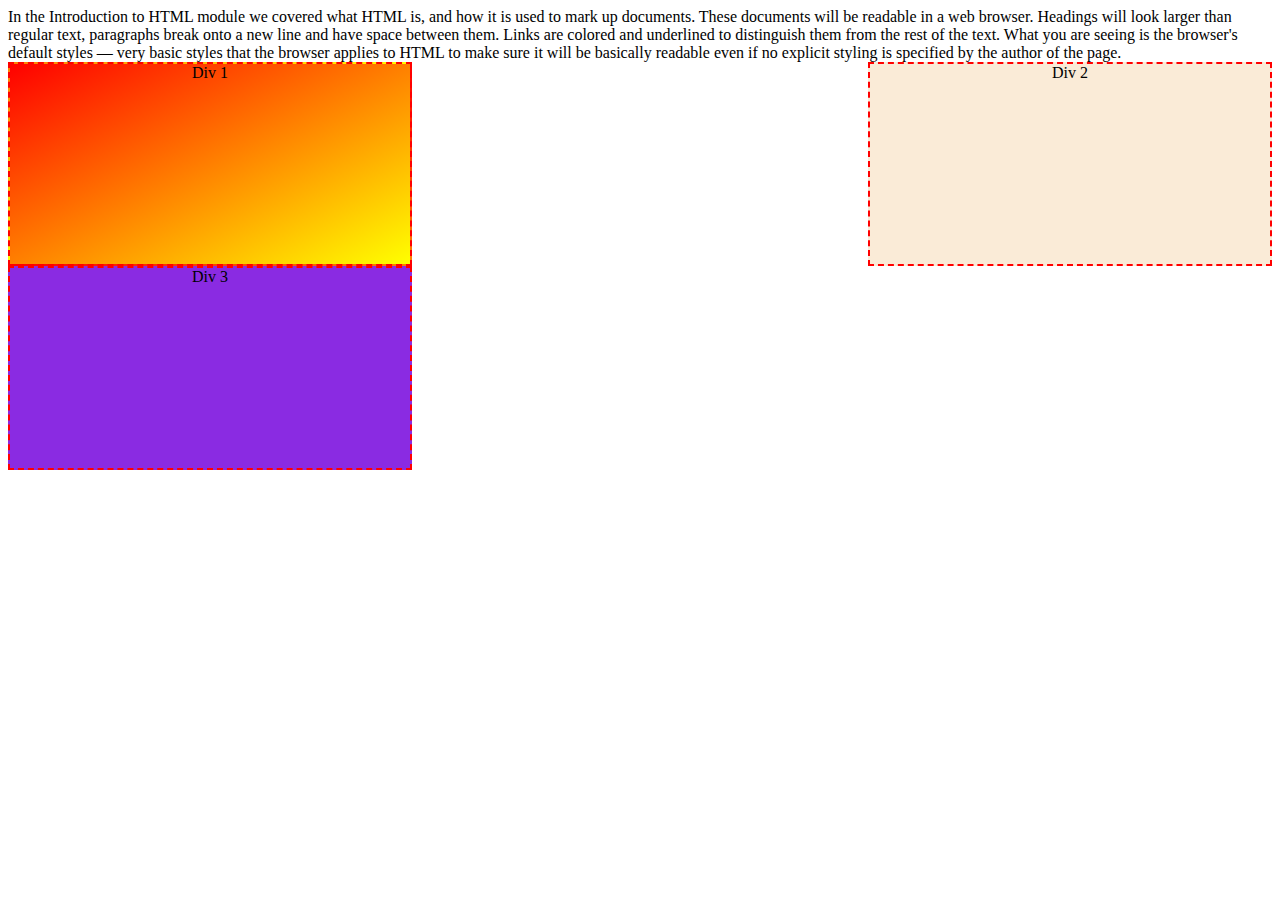
<file: test/test-float.html>
<!DOCTYPE html>
<html lang="en">
<head>
    <meta charset="UTF-8">
    <title>test-float</title>
    <link rel="stylesheet" href="styles-float.css">
</head>
<body>
<section>
    In the Introduction to HTML module we covered what HTML is, and how it is used to mark up documents. These documents
    will be readable in a web browser. Headings will look larger than regular text, paragraphs break onto a new line and
    have space between them. Links are colored and underlined to distinguish them from the rest of the text. What you
    are seeing is the browser's default styles — very basic styles that the browser applies to HTML to make sure it will
    be basically readable even if no explicit styling is specified by the author of the page.

    <div id="div1">
        Div 1
    </div>
    <div id="div2">
        Div 2
    </div>
    <div id="div3">
        Div 3
    </div>
</section>
</body>
</html>
</file>
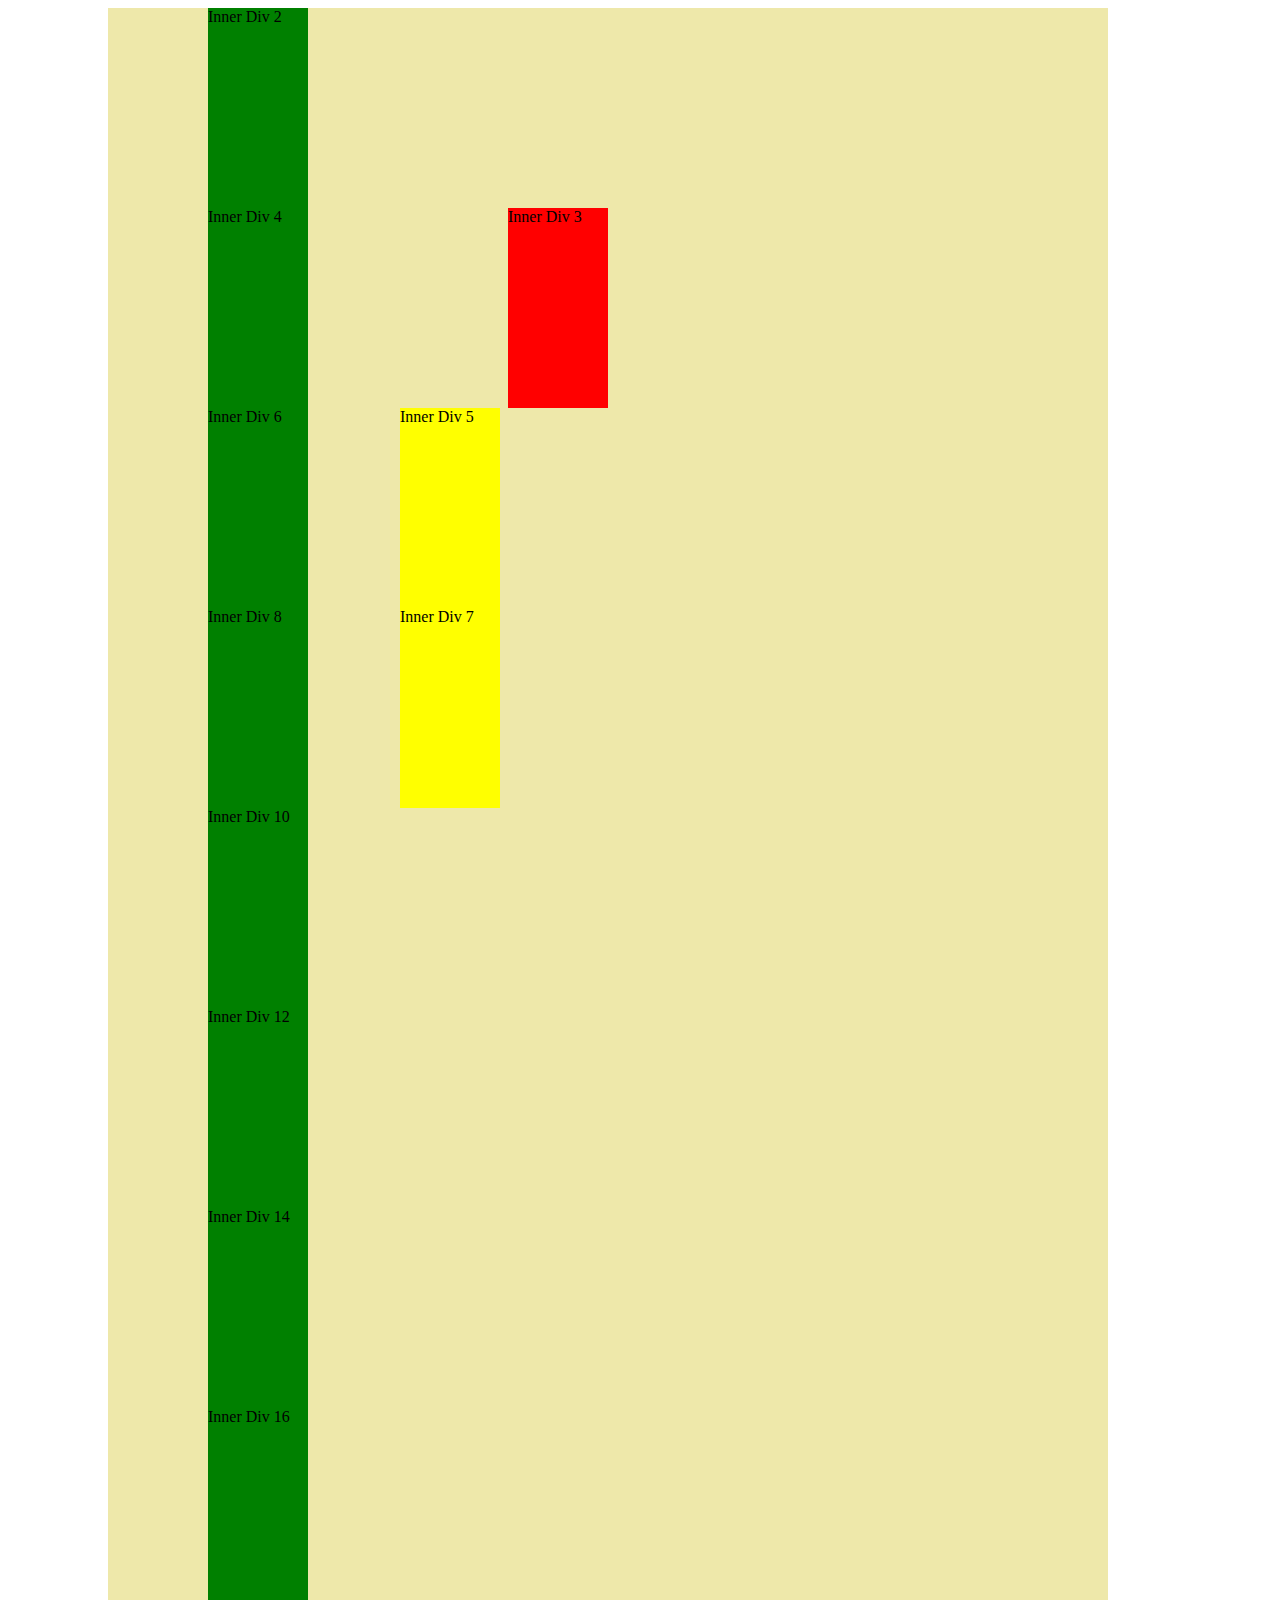
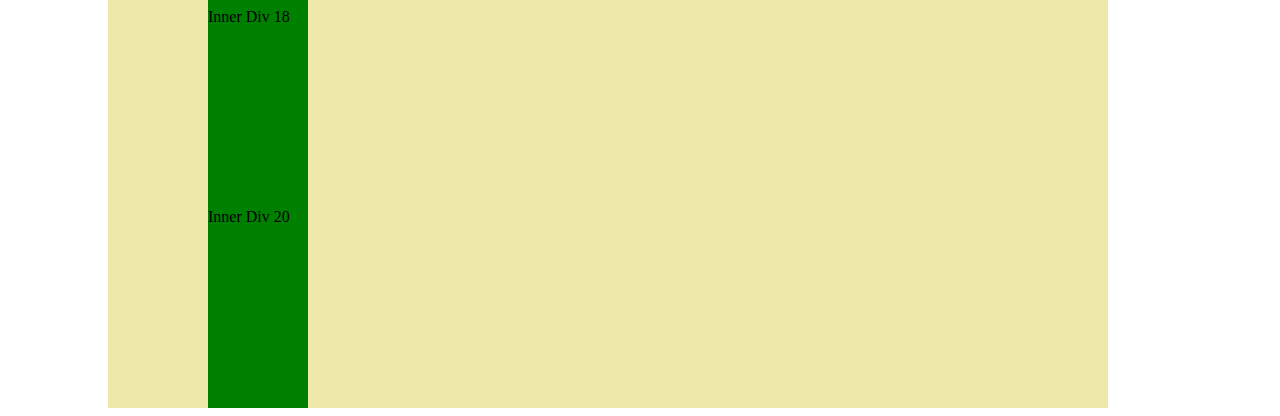
<file: test/test-position.html>
<!DOCTYPE html>
<html lang="en">
<head>
    <meta charset="UTF-8">
    <title>test-position</title>
    <style>

        section {
            width: 1000px;
            height: 2000px;
            left: 100px;
            background-color: palegoldenrod;
            position: relative;
        }

        .absolute {
            width: 100px;
            height: 200px;
            top: 200px;
            /*left: 150px;*/
            left: 400px;
            background-color: red;
            position: absolute;
        }

        .relative {
            width: 100px;
            height: 200px;
            left: 100px;
            background-color: green;
            position: relative;
        }

        .fixed {
            width: 100px;
            height: 200px;
            /*top: 200px;*/
            /*left: 150px;*/
            left: 400px;
            background-color: yellow;
            position: fixed;

        }
    </style>
</head>
<body>
<section>
    <div class="container">

    </div>
    <script src="https://ajax.googleapis.com/ajax/libs/jquery/3.3.1/jquery.min.js"
    >

    </script>
    <script>
        for (var i = 1; i <= 20; i++) {
            if (i == 1 || i == 3) {
                $(".container").append("<div class='absolute'>Inner Div " + i + "</div>");
            } else if (i == 5 || i == 7) {
                $(".container").append("<div class='fixed'>Inner Div " + i + "</div>");
            } else if (i % 2 == 0) {
                $(".container").append("<div class='relative'>Inner Div " + i + "</div>");
            }
        }
    </script>
</section>
</body>
</html>
</file>
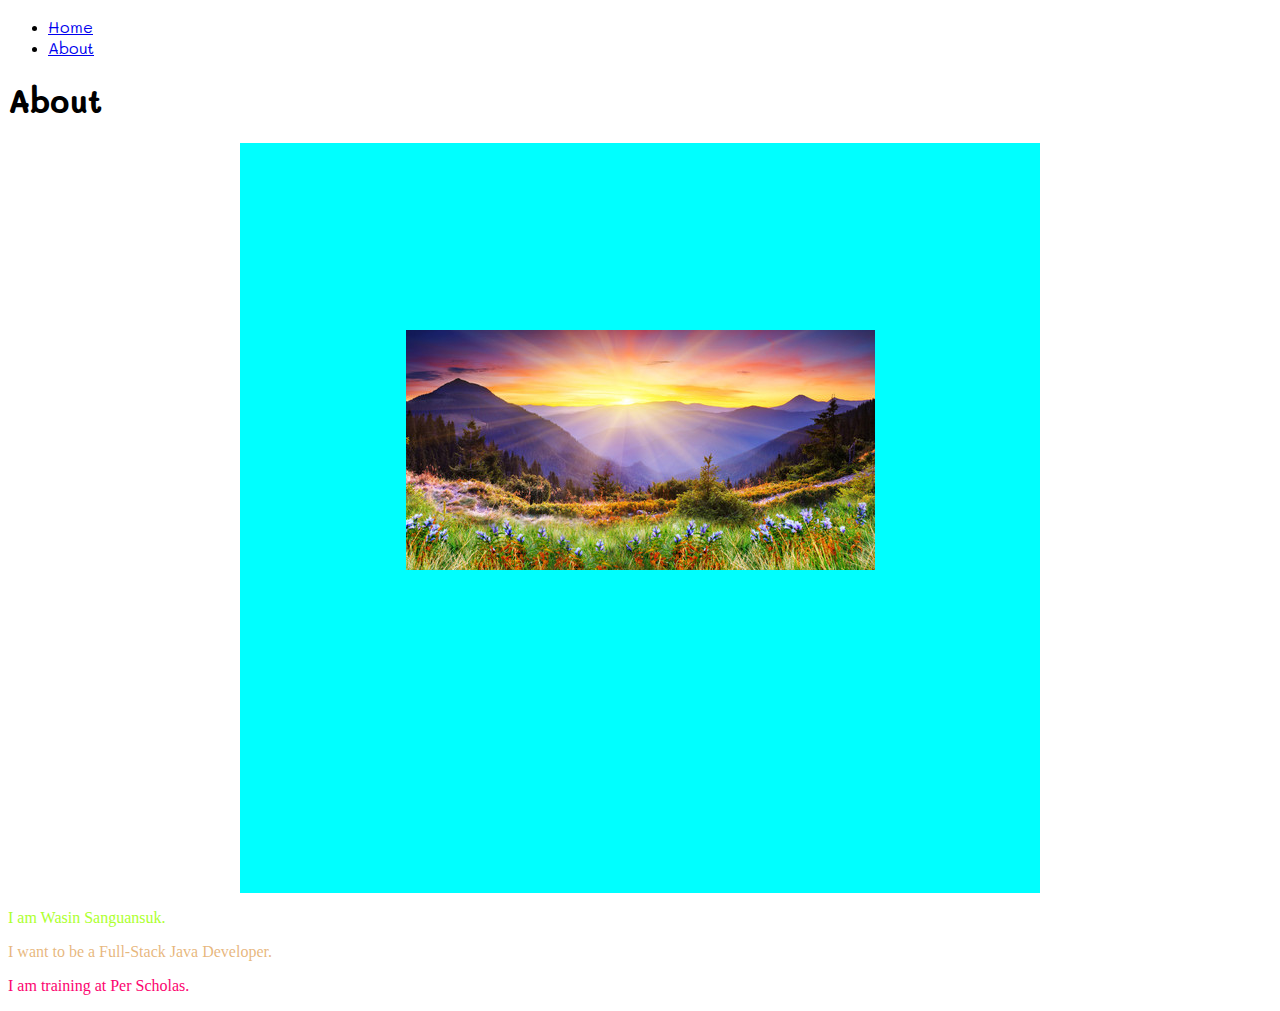
<file: views/about.html>
<!DOCTYPE html>
<html lang="en">
<head>
    <meta charset="UTF-8">
    <title>About Page</title>
    <link rel="stylesheet" href="../css/main.css">
</head>
<body>
<header>
    <nav>
        <ul>
            <!--<li><a href="../">Home</a></li>-->
            <li><a href="../index.html">Home</a></li>
            <li><a href="./about.html" class="current">About</a></li>
        </ul>
    </nav>
    <h1>About</h1>
</header>

<main>
    <section>
        <div class="img-container">
            <img src="../images/sunrise.jpg"/>
        </div>
    </section>
    <section>
        <p id="id-p1">I am Wasin Sanguansuk.</p>
        <p id="id-p2">I want to be a Full-Stack Java Developer.</p>
        <p id="id-p3">I am training at Per Scholas.</p>
    </section>
</main>

<footer>

</footer>
</body>
</html>
</file>
<file: css/main.css>
@import url('https://fonts.googleapis.com/css?family=Mali');

@media (min-width: 720px) and (max-width: 1080px) {
    p {
        color: deeppink; !important
    }
}

h1, a {
    font-family: 'Mali', cursive;
}

.img-container {
    /*width: 400px;*/
    width: 800px;
    /*height: 350px;*/
    /*height: 100%;*/
    height: 750px;
    margin: auto;
    border: none;
    background-color: aqua;
    background-image: url("../images/sunrise.jpg");
    background-attachment: fixed;
    background-repeat: no-repeat;
    background-size: auto;
    background-position: center;
}

.img-container img {
    width: 100%;
    height: 100%;
    border: 2px solid lightblue;
    border-radius: 10px 10px 400px 10px;
    box-shadow: 15px 15px 10px;
    display: none;
}

#id-p1 {
    color: greenyellow;
}

#id-p2 {
    /*color: rgba(83%, 48%, 3%, .55);*/
    /*color: rgb(83%, 48%, 3%);*/
    /*color: rgb(211, 122, 7);*/
    color: rgba(211, 122, 7, .55);
}

#id-p3 {
    /*color: #fc036f;*/
    color: #fc036fff;
    /*color: #fc036fcc;*/
}

.big-box {
    width: 400px;
    height: 300px;
    background-color: bisque;
    border: 2px solid;
}

/*.box {*/
/*    width: 100px;*/
/*    height: 100px;*/
/*    background-color: red;*/
/*    border: 5px solid lightskyblue;*/
/*    !*transition: background-color 2s linear 2s;*!*/
/*    transition-property: background-color, border, height, width;*/
/*    transition-duration: 2s, 2s, 2s, 2s;*/
/*    !*transition-duration: 2s;*!*/
/*}*/
.box {
    width: 100px;
    height: 100px;
    background-color: red;
    font-size: 20px;
    left: 0;
    top: 0;
    /*position: absolute;*/
    position: relative;
    transition-property: background-color, width, height, font-size, left, top, transform, color;
    transition-duration: 1s;
    transition-timing-function: ease-in-out;
}

/*.box:hover {*/
/*    width: 150px;*/
/*    height: 50px;*/
/*    background-color: lightskyblue;*/
/*    border: 5px dashed red;*/
/*}*/
.box:hover {
    transform: rotate(270deg);
    width: 150px;
    height: 75px;
    background-color: blue;
    color: yellow;
    font-size: 28px;
    left: 25px;
    top: 10px;
    /*position: absolute;*/
    position: relative;
    transition-property: background-color, width, height, font-size, left, top, transform, color;
    transition-duration: 1s;
    transition-timing-function: ease-in-out;
}

.animated-box {
    width: 150px;
    height: 150px;
    background-color: aquamarine;
    position: relative;
    -webkit-animation-name: flash;
    animation-delay: 2s;
    animation-iteration-count: 8;
    animation-fill-mode: both;
    animation-duration: 2s;
    animation-direction: alternate;
    /*animation-direction: alternate-reverse;*/
    /*animation-direction: normal;*/
    /*animation-direction: reverse;*/
}

@-webkit-keyframes flash {
    from {
        opacity: 1;
    }

    to {
        opacity: 0;
    }
}

@-moz-keyframes flash {
/*@-webkit-keyframes flash {*/
/*@keyframes flash {*/
    0% {
        opacity: 1;
        top: 0;
    }

    50% {
        opacity: .5;
        top: 20px;
        left: 20px;
    }

    50% {
        top: 40px; !important;
    }

    100% {
        opacity: 0;
        top: 80px;
    }
}

@keyframes flash {
    /*@-webkit-keyframes flash {*/
    /*@keyframes flash {*/
    0% {
        opacity: 1;
        top: 0;
    }

    50% {
        opacity: .5;
        top: 20px;
        left: 20px;
    }

    50% {
        top: 40px; !important;
    }

    100% {
        opacity: 0;
        top: 80px;
    }
}

.transform-circle {
    width: 100px;
    height: 100px;
    background-color: aquamarine;
    border-radius: 50%;
    text-align: center;
    /*animation-duration: 2s;*/
    transform: translate(10px, 40px) rotate(90deg);
    /*animation-direction: alternate;*/
}

.fade-in-down {
    -webkit-animation-name: fade-in-down;
    animation-name: fade-in-down;
    animation-duration: 2s;
    width: 100px;
    height: 100px;
    background-color: aqua;
    text-align: center;
    animation-direction: alternate;
}

@keyframes fade-in-down {
    from {
        opacity: 0;
        -webkit-transform: translate3d(0, -100%, 0);
        transform: translate3d(0, -100%, 0);
    }

    to {
        opacity: 1;
        -webkit-transform: translate3d(0, 0, 0);
        transform: translate3d(0, 0, 0);
    }
}
</file>
<file: test/styles-flexbox.css>
html, body {
    margin: 0;
    padding: 0;
}

a {
    text-decoration: none;
}

li {
    list-style-type: none;
}

/* Menu */
.menu-container {
    display: flex;
    padding: 20px;
    background-color: #1c1808;
    font-family: cursive;
    font-weight: 300;
    color: white;
}

.menu-item {
    flex: 1;
}

.more {
    flex: 2;
}

.menu-container .menu-item nav ul {
    display: flex;
}

.menu-container .menu-item nav ul li a {
    color: white;
    padding: 21px 37px;
    border-right: 3px;
}

.menu-container .menu-item nav ul li a:hover {
    background-color: #becccf;
    color: #1c1808;
}

/* Title */
.title-container {
    display: flex;
    justify-content: flex-start;
    align-content: center;
    align-items: center;
    padding: 10px;
}

.title-container h3 {
    padding-top: 10px;
    flex: 7;
}

.title-container h1 {
    flex: 1;
}

/* Main content */
.main-content {
    display: flex;
    justify-content: center;
    width: 100%;
}

.main-content .sub-main {
    width: 80%;
    display: flex;
    justify-content: space-around;
    flex-wrap: wrap;
}

.main-content .img {
    background-color: #a5c5cc;
    width: 100%;
}

.main-content .img img {
    width: 100%;
    /*height: 200px;*/
    height: 100%;
}

.main-content .main-items {
    border: 1px solid black;
    width: 360px;
    /*height: 390px;*/
    height: 480px;
    margin: 10px 0;
    border-radius: 5px;
}

.main-content .main-items:hover {
    box-shadow: 0 0 20px #becccf;
}

.main-content .main-items .img-content {
    padding: 10px;
}

.flex-container {
    width: 60%;
    /*height: 200px;*/
    height: 500px;
    margin: 100px auto;
    display: flex;
    flex-wrap: wrap;
    flex-direction: column;
    /*flex-flow: wrap row-reverse;*/
    justify-content: space-around;
    align-items: center;
    background-color: black;
}

.flex-item {
    background-color: beige;
    width: 200px;
    /*height: 100px;*/
    height: 200px;
    text-align: center;
    /*font-size: 100px;*/
    font-size: 50px;
}

.flex-item-expanded {
    background-color: bisque;
    width: 500px;
}

.first-item {
    /*order: 1;*/
    order: -2;
}

.second-item {
    /*order: 2;*/
    order: -1;
}

.last-item {
    order: 6;
}

.flex-container2 {
    width: 40%;
    height: 300px;
    margin: 100px auto;
    display: flex;
    justify-content: space-around;
    background-color: black;
}

.flex-item2 {
    background-color: beige;
    width: 200px;
    height: 100px;
    text-align: center;
    font-size: 50px;
}

.flex-item-expanded2 {
    background-color: blueviolet;
    width: 200px;
    height: 100px;
    text-align: center;
    font-size: 50px;
    flex-grow: 2;
}
</file>
<file: test/styles-float.css>
div {
    text-align: center;
    border: 2px dashed red;
    width: 400px;
    height: 200px;
}

#div1 {
    /*background-color: aqua;*/
    background: linear-gradient(to right bottom, red, yellow);
    /*float: right;*/
    float: left;
}

#div2 {
    background-color: antiquewhite;
    float: right;
}

#div3 {
    background-color: blueviolet;
    clear: both;
}
</file>
